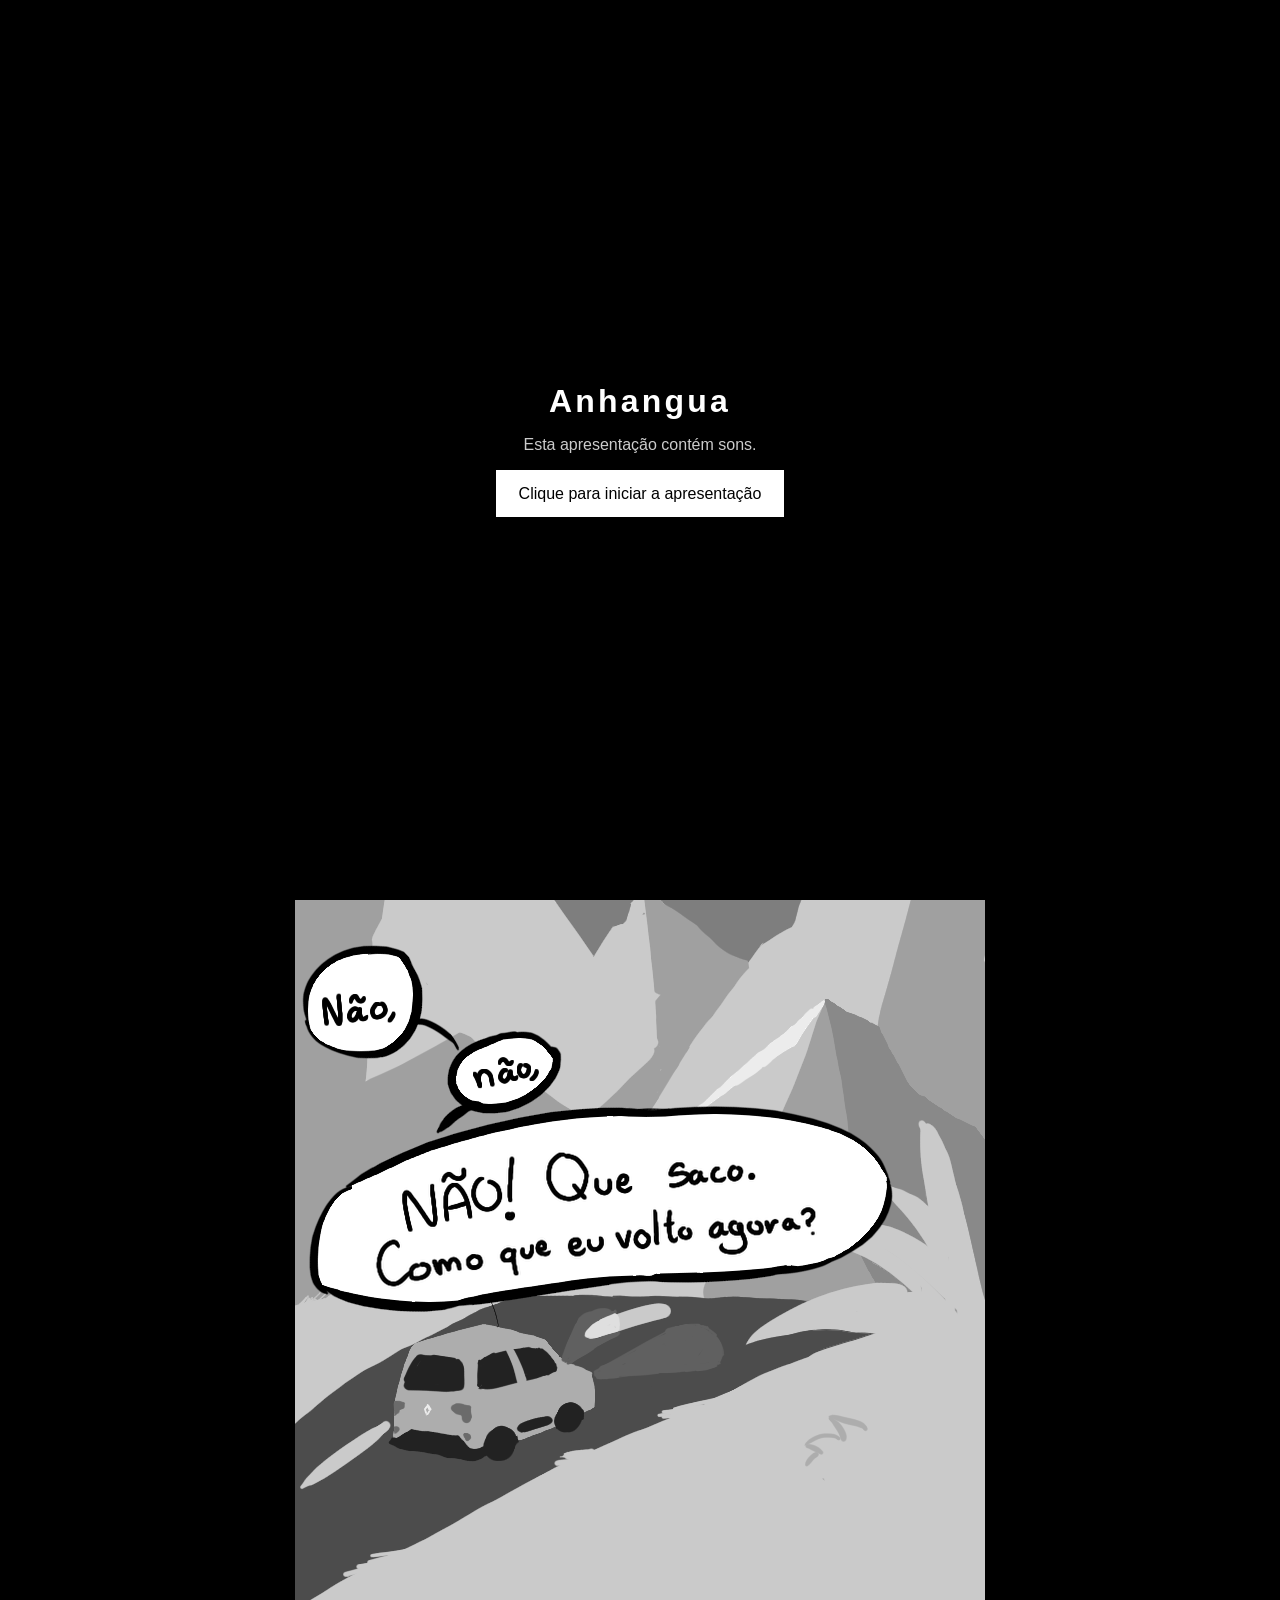
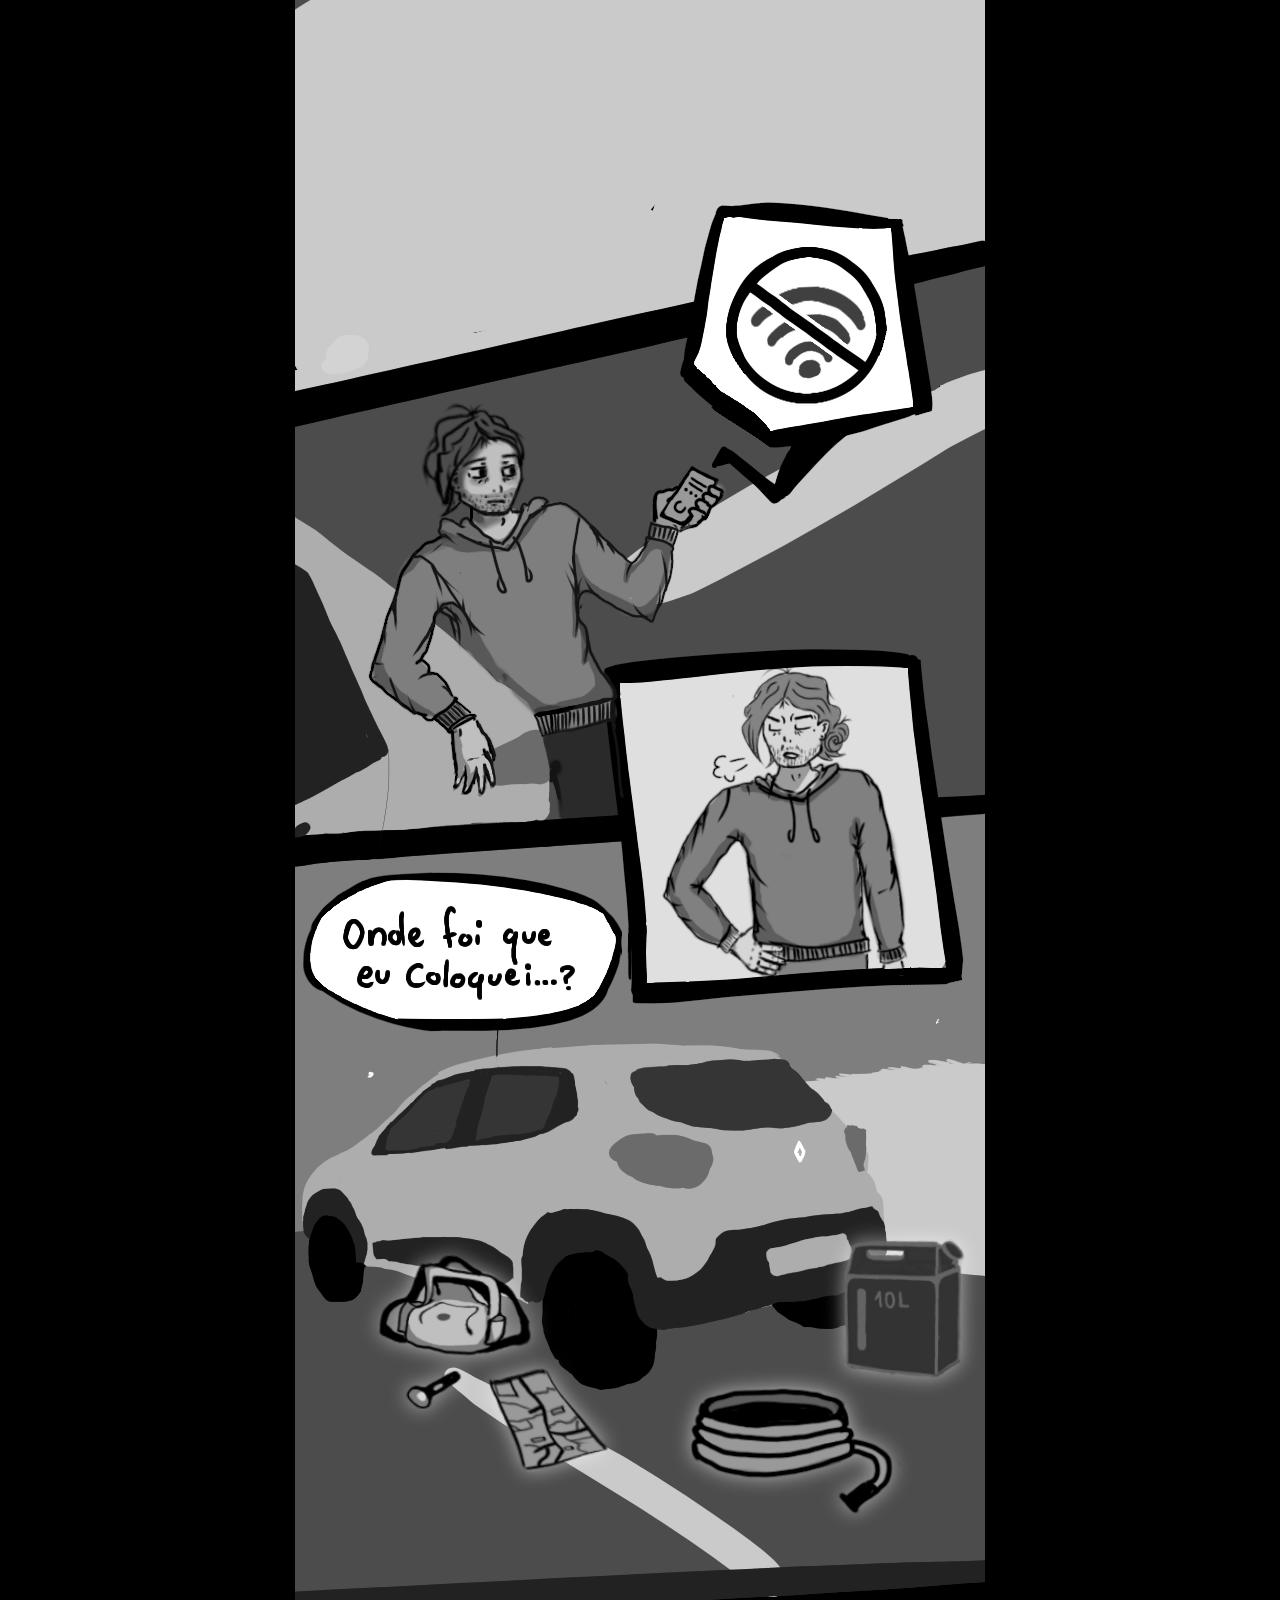
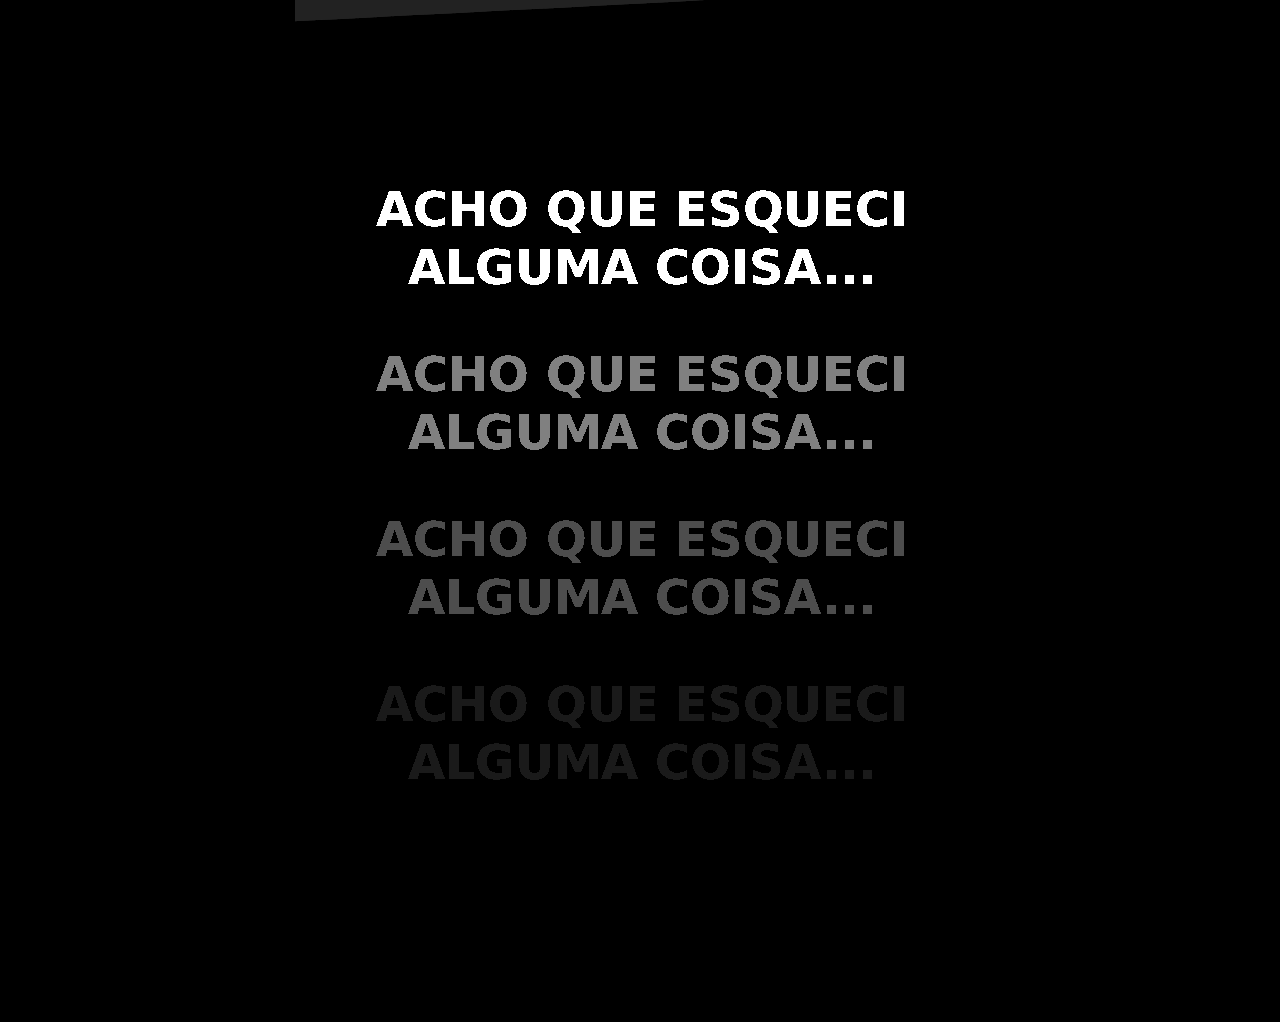
<file: index.html>
<!doctype html>
<html lang="pt-br">
    <head>
        <meta charset="UTF-8" />
        <meta name="viewport" content="width=device-width, initial-scale=1.0" />
        <title>Anhangua</title>
        <link rel="stylesheet" href="https://fonts.googleapis.com/css2?family=Material+Symbols+Outlined:opsz,wght,FILL,GRAD@24,400,0,0&icon_names=menu" />
        <link rel="stylesheet" href="Projeto/style.css" />
    </head>
    <body>
        <div id="overlay-inicio">
            <div class="overlay-conteudo">
                <h1>Anhangua</h1>
                <p>Esta apresentação contém sons.</p>
                <button id="btn-iniciar">Clique para iniciar a apresentação</button>
            </div>
        </div>

        <div class="cena" id="cena1">
            <img class="fundo bloqueado" src="Projeto/img/Cena1/cena1_incompleta.png" alt="">
            <!-- items -->
            <img class="elemento coletavel" src="Projeto/img/Cena1/bolsa.png" id="Lanterna"  alt="">
            <img class="elemento coletavel" src="Projeto/img/Cena1/gasolina.png" id="Gas" alt="">
            <img class="elemento coletavel" src="Projeto/img/Cena1/mapa.png" id="Mapa" alt="">
            <img class="fundo desbloqueado" src="Projeto/img/Cena1/cena1_completa.png" alt="">
        </div>

        <div class="cena" id="cena2">
            <img class="fundo padrao" src="Projeto/img/Cena2/cena2_sem_bixo.png" alt="">
            <img class="fundo terror" src="Projeto/img/Cena2/cena2_com_bixo.png" alt="">
            <img src="Projeto/img/Cena2/balao_supresa.png" id="balaoSurpresa" alt="">
        </div>

        <div class="cena" id="cena3">
            <img class="fundo padrao" src="Projeto/img/Cena3/temp_cena3_sem_sangue.png" alt="">
            <img class="padrao" src="Projeto/img/Cena3/tropeco.png" alt="" id="tropeco">
            <img class="padrao" src="Projeto/img/Cena3/chocalha.png" alt="" id="chocalha">
            <img class="padrao" src="Projeto/img/Cena3/batida.png" alt="" id="batida">
            <img class="fundo terror" src="Projeto/img/Cena3/temp_cena3_com_sangue.png" alt="">
            <img src="Projeto/img/Cena3/patas/01.png" alt="" class="patas" id="pata1">
            <img src="Projeto/img/Cena3/patas/02.png" alt="" class="patas" id="pata2">
            <img src="Projeto/img/Cena3/patas/03.png" alt="" class="patas" id="pata3">
            <img src="Projeto/img/Cena3/patas/04.png" alt="" class="patas" id="pata4">
            <img src="Projeto/img/Cena3/patas/05.png" alt="" class="patas" id="pata5">
        </div>

        <img class="imagensJumpscare" src="Projeto/img//Cena2/bixao1.png" id="bixao1" alt="">
        <img class="imagensJumpscare" src="Projeto/img//Cena2/bixao2.png" id="bixao2" alt="">
        <img class="imagensJumpscare" src="Projeto/img//Cena2/bixao3.png" id="bixao3" alt="">
        <img class="imagensJumpscare" src="Projeto/img//Cena2/bixao4.png" id="bixao4" alt="">
        <div class="imagensJumpscare creditos">
            <p>e o caba morreu pq foi paia</p>
            <br><br>
            <p>creditos:</p>
            <br>
            <p>todo mundo fez tudo e o kayque nada</p>
        </div>

        <button id="botao-menu">
            <span class="material-symbols-outlined">
                    menu
            </span>
        </button>
        <button id="botao-prototipos" class="buttonLocked">ver protótipos</button>

        <script type="module" src="Projeto/script.js"></script>
    </body>
</html>
</file>
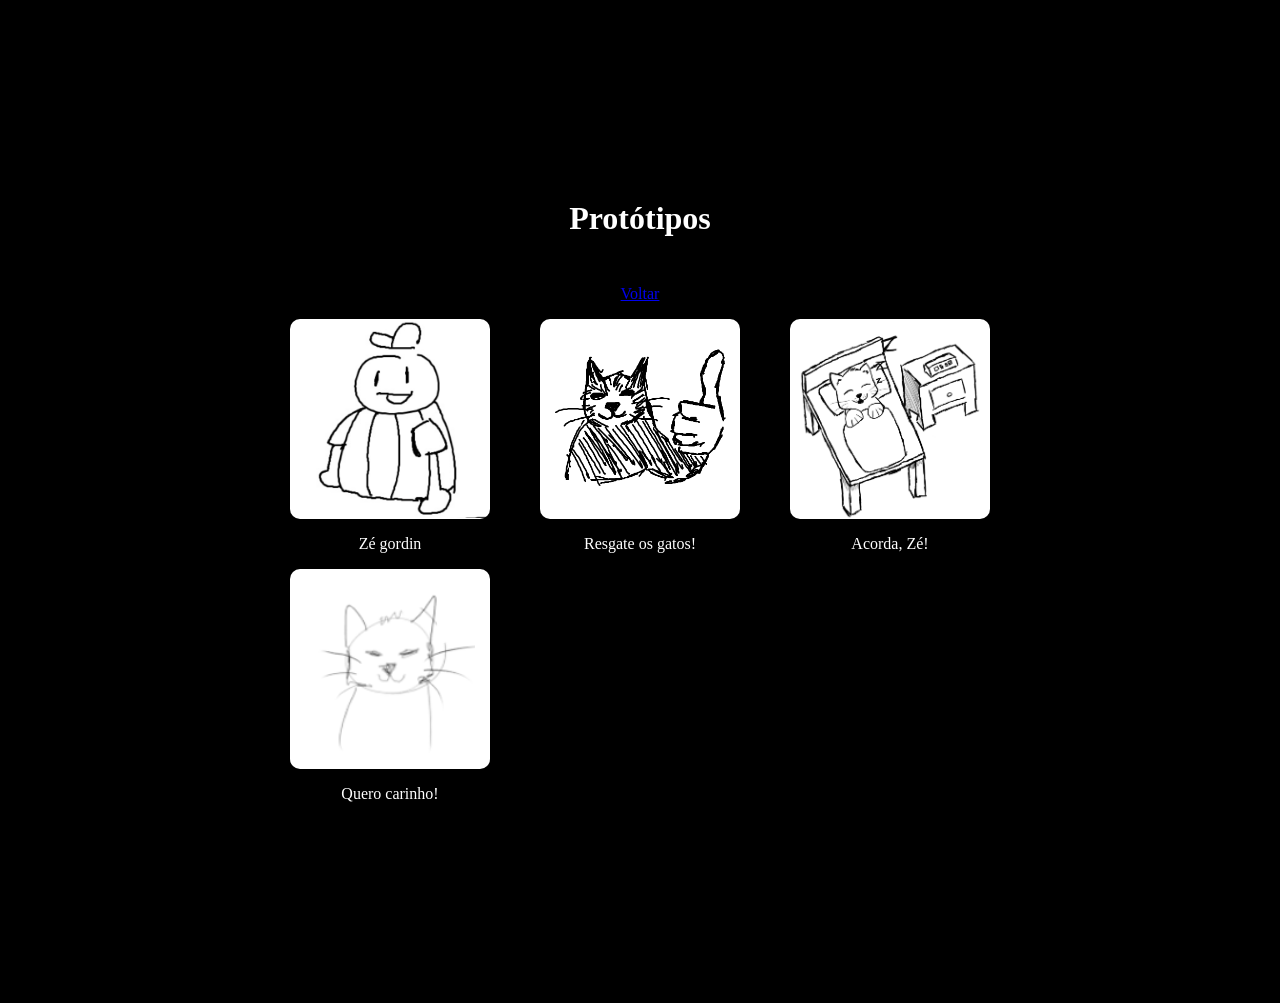
<file: Prototipos/index.html>
<!DOCTYPE html>
<html lang="pt-br">
<head>
    <meta charset="UTF-8">
    <meta name="viewport" content="width=device-width, initial-scale=1.0">
    <link rel="stylesheet" href="style.css">
    <title>Prototipos</title>
    <style>
        h1 {
            margin-bottom: 3rem;
        }
        
        #prototipos {
            grid-template-columns: repeat(auto-fit, minmax(200px, 1fr));
            display: grid;
        }

        .imagem {
            height: 200px;
            width: 200px;
            border-radius: 10px;
            background-size: contain;
            background-position: center;
            background-repeat: no-repeat;
            background-color: #fff;
            margin: 1rem auto;
        }

        span {
            color: #fff;
        }
    </style>
</head>
<body>
    <main>
        <h1>Protótipos</h1>
        <a href="../index.html">Voltar</a>
        <div id="prototipos">
        </div>
    </main>
    <script>
        const lista = [
            {
                titulo: "Zé gordin",
                imagem: "quadrinhos/01/imgs/banner.png",
                url: "quadrinhos/01/"
            },
            {
                titulo: "Resgate os gatos!",
                imagem: "quadrinhos/02/imgs/gato2.png",
                url: "quadrinhos/02/"
            },
            {
                titulo: "Acorda, Zé!",
                imagem: "quadrinhos/03/imgs/banner.png",
                url: "quadrinhos/03/"
            },
            {
                titulo: "Quero carinho!",
                imagem: "quadrinhos/04/imgs/gato.png",
                url: "quadrinhos/04/"
            }
        ]

        const prototipos = document.querySelector("#prototipos");

        lista.forEach((item) => {
            const div = document.createElement("div");
            div.style.cursor = "pointer";
            div.classList.add("prototipo");
            
            const img = document.createElement("div");
            img.classList.add("imagem");
            img.style.backgroundImage = `url(${item.imagem})`;
            
            const span = document.createElement("span");
            span.textContent = item.titulo;
            
            
            div.appendChild(img);
            div.appendChild(span);
            prototipos.appendChild(div);
            
            div.addEventListener("click", () => {
                window.location.href = item.url;
            });
        });
    </script>
</body>
</html>
</file>
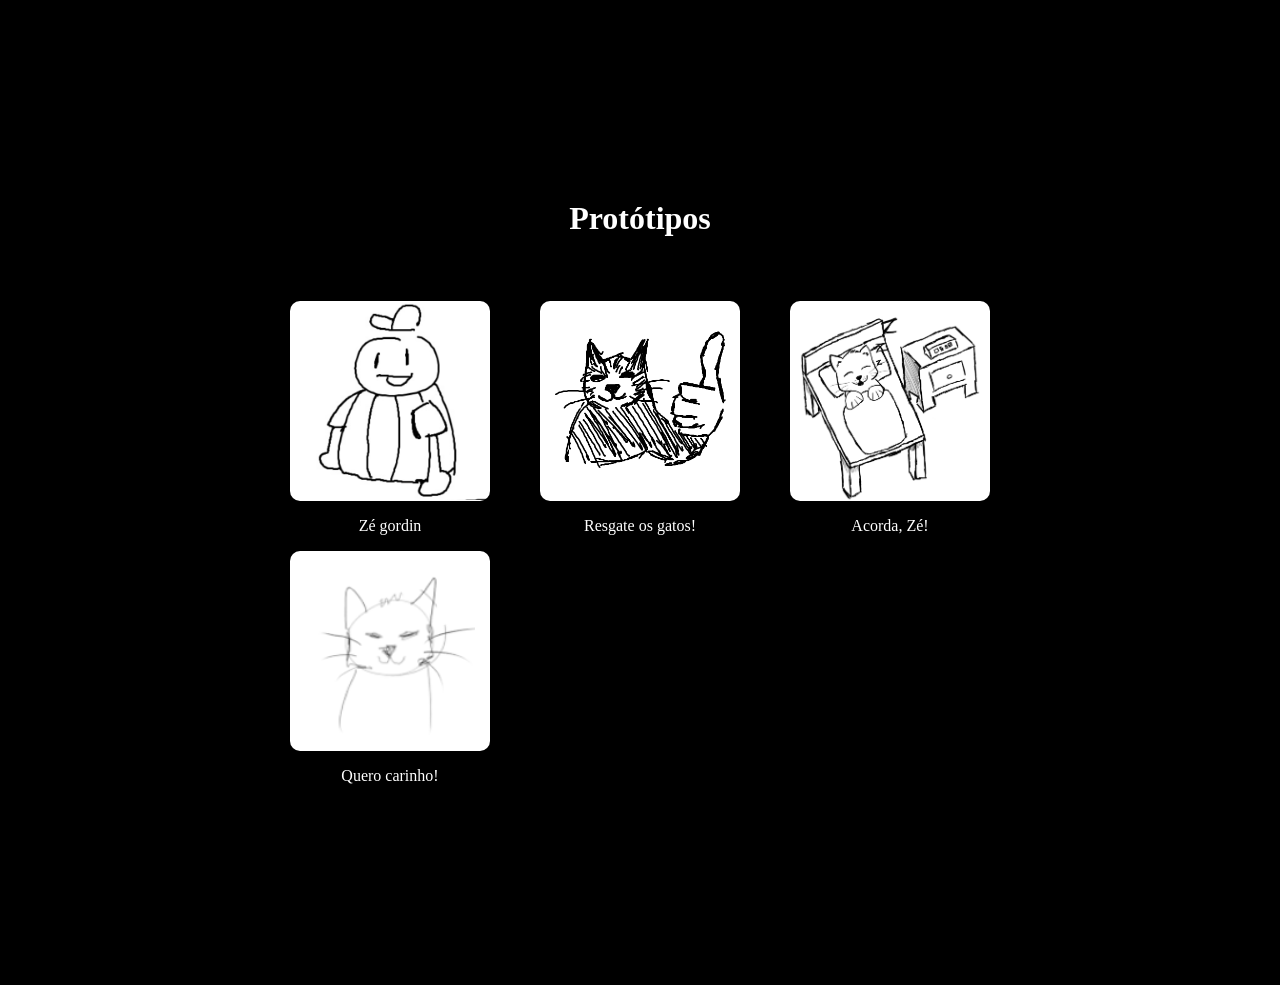
<file: Protótipos/index.html>
<!DOCTYPE html>
<html lang="pt-br">
<head>
    <meta charset="UTF-8">
    <meta name="viewport" content="width=device-width, initial-scale=1.0">
    <link rel="stylesheet" href="style.css">
    <title>Prototipos</title>
    <style>
        h1 {
            margin-bottom: 3rem;
        }
        
        #prototipos {
            grid-template-columns: repeat(auto-fit, minmax(200px, 1fr));
            display: grid;
        }

        .imagem {
            height: 200px;
            width: 200px;
            border-radius: 10px;
            background-size: contain;
            background-position: center;
            background-repeat: no-repeat;
            background-color: #fff;
            margin: 1rem auto;
        }

        span {
            color: #fff;
        }
    </style>
</head>
<body>
    <main>
        <h1>Protótipos</h1>
        <div id="prototipos">
        </div>
    </main>
    <script>
        const lista = [
            {
                titulo: "Zé gordin",
                imagem: "quadrinhos/01/imgs/banner.png",
                url: "quadrinhos/01/"
            },
            {
                titulo: "Resgate os gatos!",
                imagem: "quadrinhos/02/imgs/gato2.png",
                url: "quadrinhos/02/"
            },
            {
                titulo: "Acorda, Zé!",
                imagem: "quadrinhos/03/imgs/banner.png",
                url: "quadrinhos/03/"
            },
            {
                titulo: "Quero carinho!",
                imagem: "quadrinhos/04/imgs/gato.png",
                url: "quadrinhos/04/"
            }
        ]

        const prototipos = document.querySelector("#prototipos");

        lista.forEach((item) => {
            const div = document.createElement("div");
            div.style.cursor = "pointer";
            div.classList.add("prototipo");
            
            const img = document.createElement("div");
            img.classList.add("imagem");
            img.style.backgroundImage = `url(${item.imagem})`;
            
            const span = document.createElement("span");
            span.textContent = item.titulo;
            
            
            div.appendChild(img);
            div.appendChild(span);
            prototipos.appendChild(div);
            
            div.addEventListener("click", () => {
                window.location.href = item.url;
            });
        });
    </script>
</body>
</html>
</file>
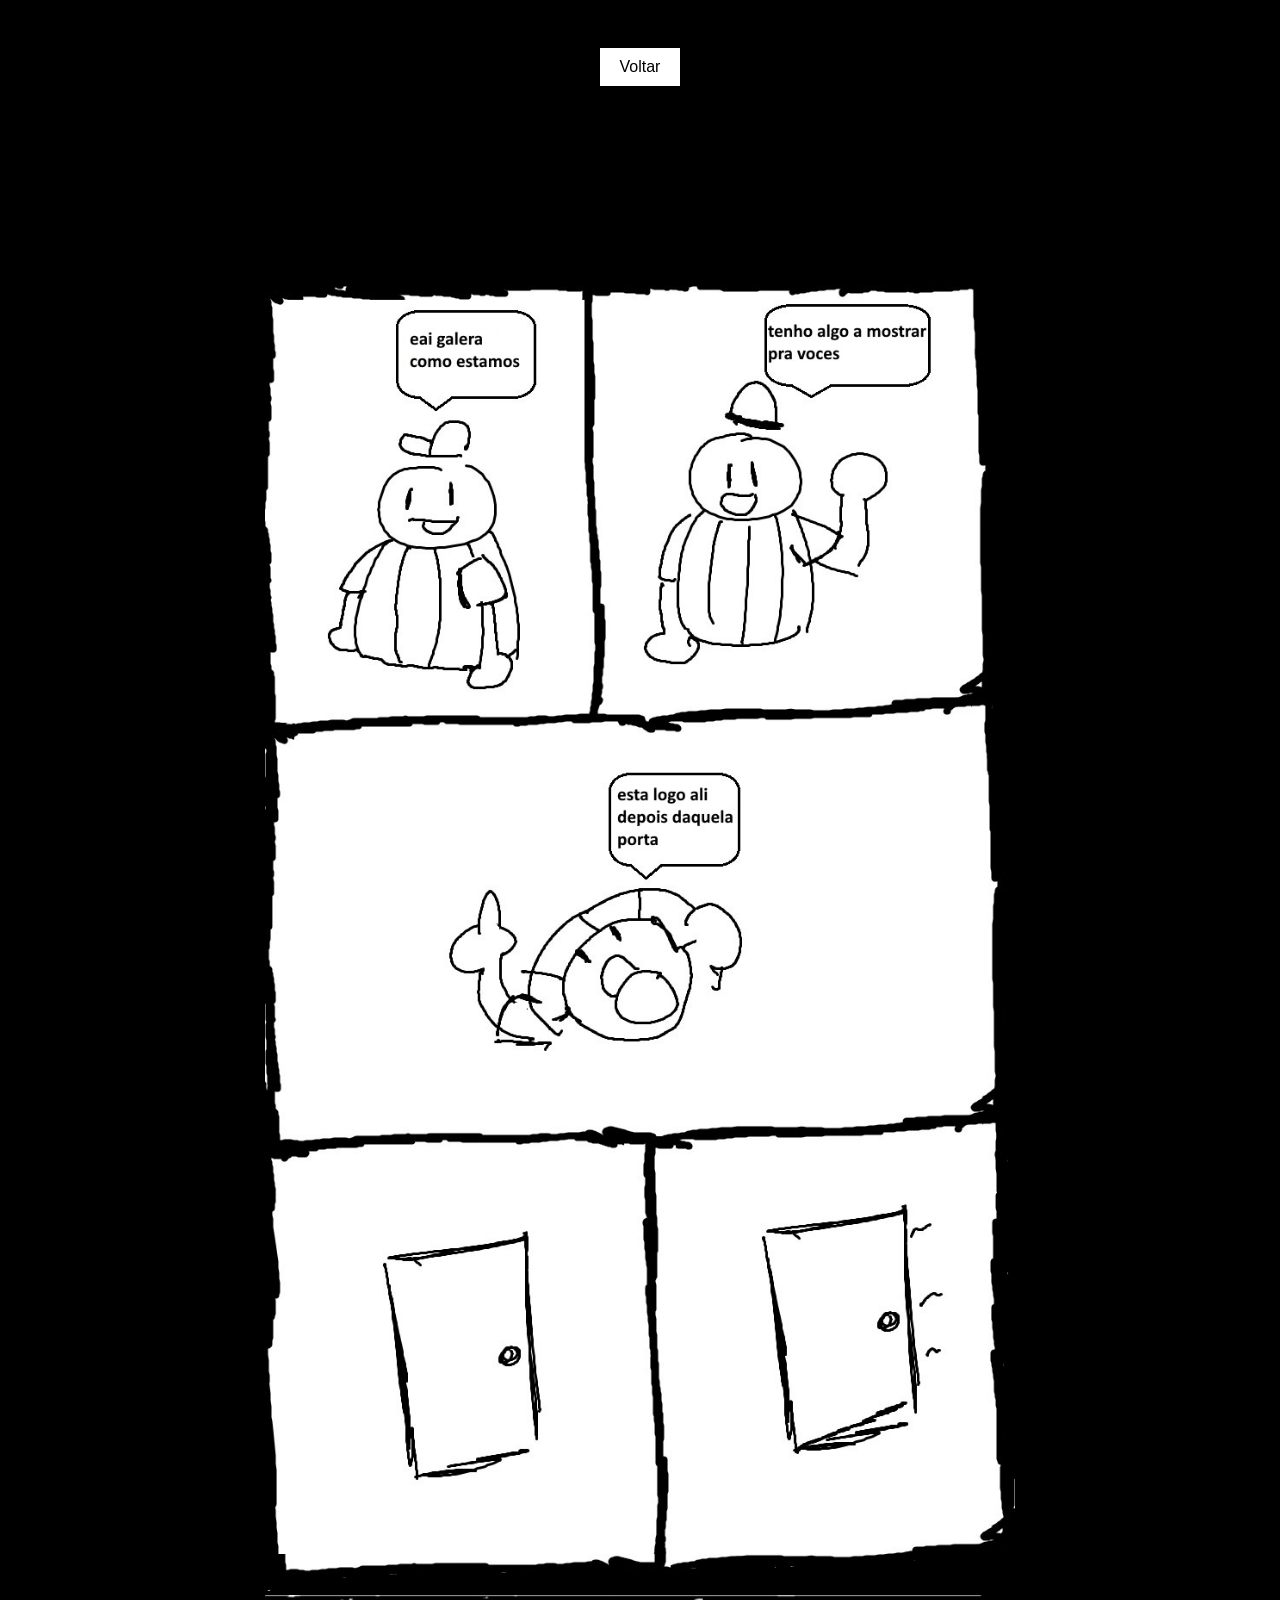
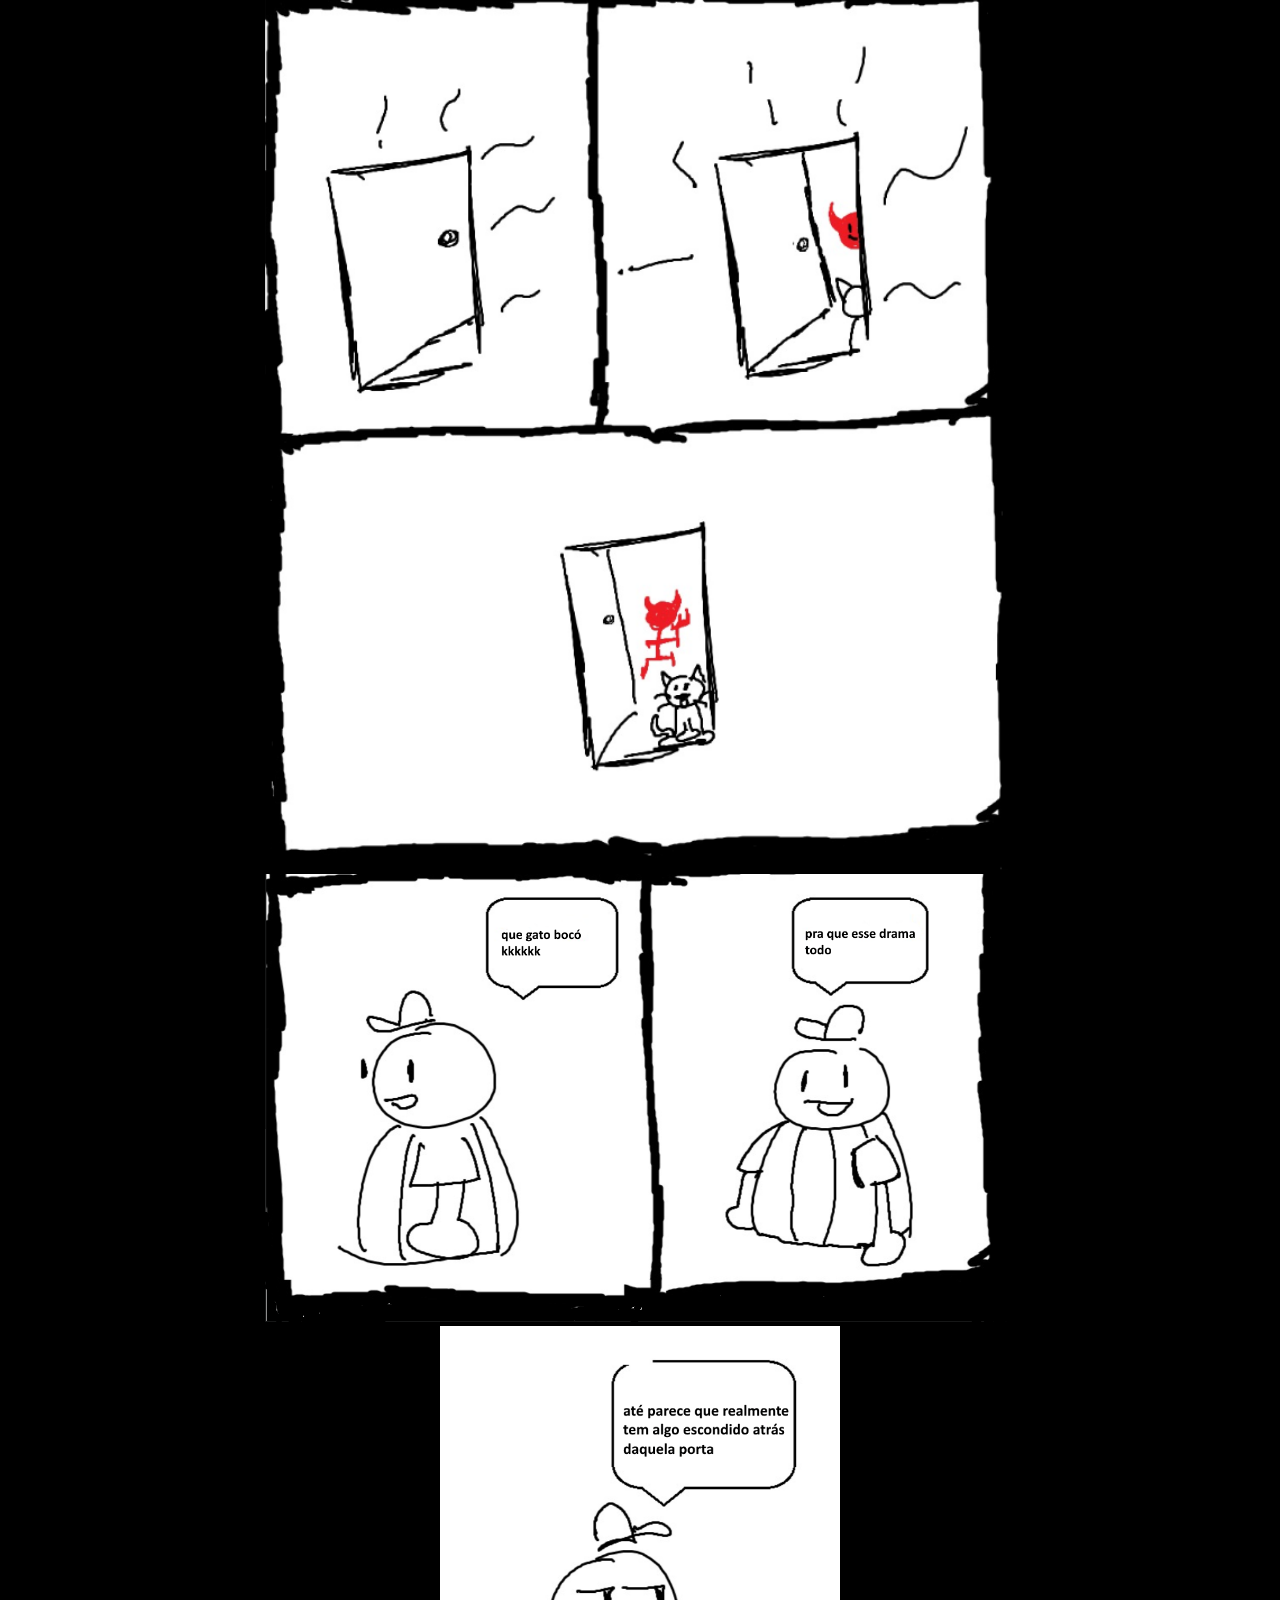
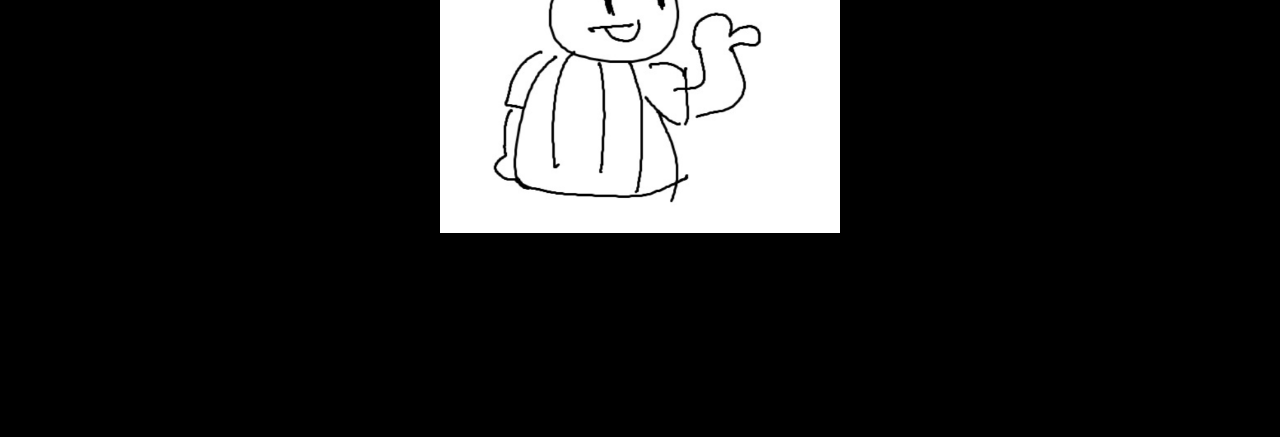
<file: quadrinhos/01/index.html>
<!DOCTYPE html>
<html lang="pt-br">

<head>
    <meta charset="UTF-8">
    <meta name="viewport" content="width=device-width, initial-scale=1.0">
    <link rel="stylesheet" href="../../style.css">
    <title>Prototipos</title>
    <style>
        .a2doMal {
            display: none;
        }

        div:last-child {
            max-width: 400px;
        }

        #aviso {
            position: fixed;
            left: 50%;
            width: 300px;
            margin-left: -150px;
            bottom: 0;
            z-index: 9999;
            animation: shake 2s ease infinite, fadeAviso 1s ease forwards;
        }

        @keyframes fadeAviso {
            0% {
                opacity: 0;
            }

            20%,
            80% {
                opacity: 1;
            }

            100% {
                opacity: 0;
            }
        }

        @keyframes shake {

            0%,
            100% {
                transform: translateX(0);
            }

            10%,
            30%,
            50%,
            70%,
            90% {
                transform: translateX(-10px);
            }

            20%,
            40%,
            60%,
            80% {
                transform: translateX(10px);
            }
        }
    </style>
</head>

<body>
    <button class="voltar" onclick="window.location.href='../../index.html'">Voltar</button>
    <main>
        <div class="a1">
            <img src="imgs/1.jpeg" alt="">
        </div>
        <div class="a2">
            <img src="imgs/2.png" alt="">
        </div>
        <div class="a2doMal">
            <img src="imgs/2 do mal.png" alt="">
        </div>
        <div class="3">
            <img src="imgs/3.png" alt="">
        </div>
        <div class="4">
            <img src="imgs/4.png" alt="">
        </div>
    </main>
    <script>
        const musicaFinal = new Audio('../../musga/minecraft-train-whistle-cave-sound.mp3');
        musicaFinal.preload = 'auto';
        musicaFinal.volume = 0.7;
        musicaFinal.loop = false;
        let executado = false;

        window.addEventListener("scroll", () => {
            let chegouAoFinal = 0;
            if (window.innerWidth > 768) {
                chegouAoFinal = window.innerHeight + window.scrollY >= document.documentElement.scrollHeight - 200;
            } else {
                chegouAoFinal = window.innerHeight + window.scrollY >= document.documentElement.scrollHeight - 300;
            }

            if (chegouAoFinal && !executado) {
                executado = true;

                document.querySelector(".a2").style.display = "none";
                document.querySelector(".a2doMal").style.display = "block";

                musicaFinal.currentTime = 0;
                musicaFinal.play().catch()

                const aviso = document.createElement("img");
                aviso.src = "imgs/aviso.png";
                aviso.id = "aviso";
                document.body.appendChild(aviso);

                setTimeout(() => {
                    aviso.style.display = "none";
                }, 1000);
            }
        });
    </script>
</body>

</html>
</file>
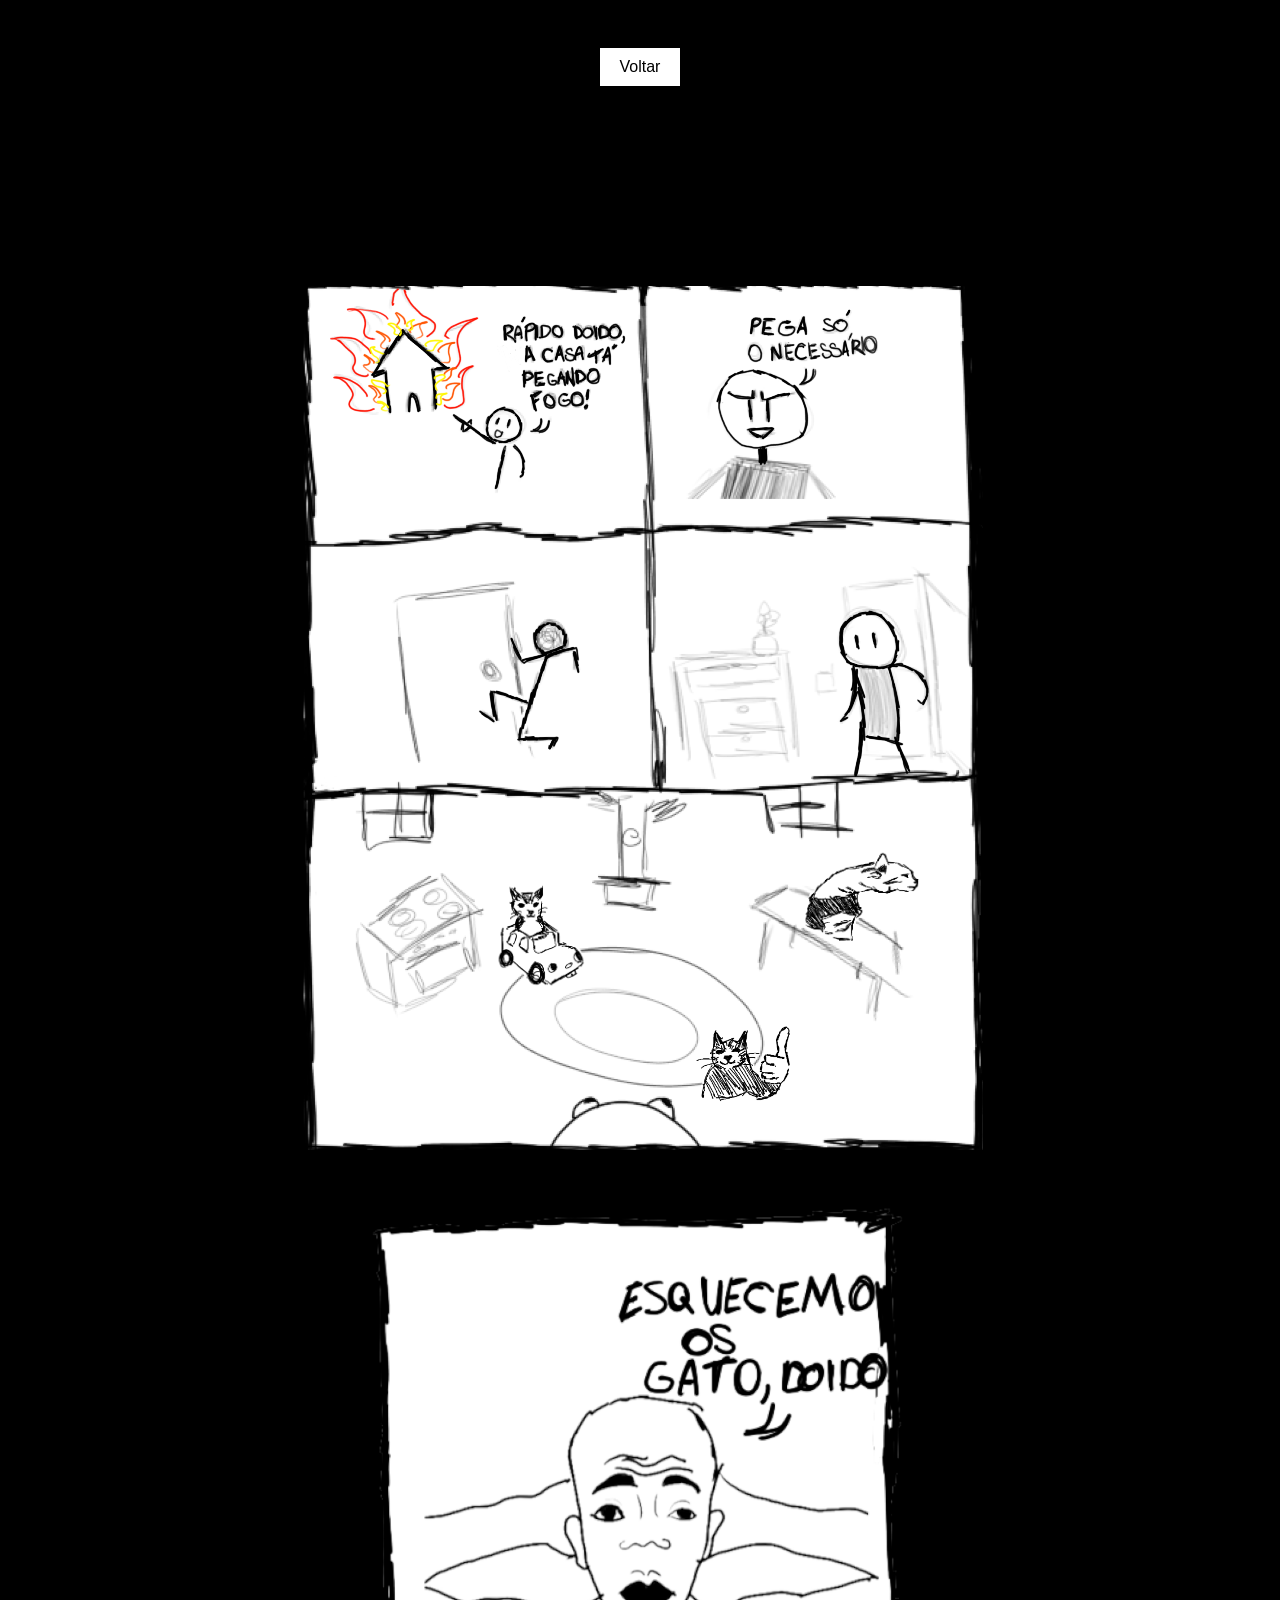
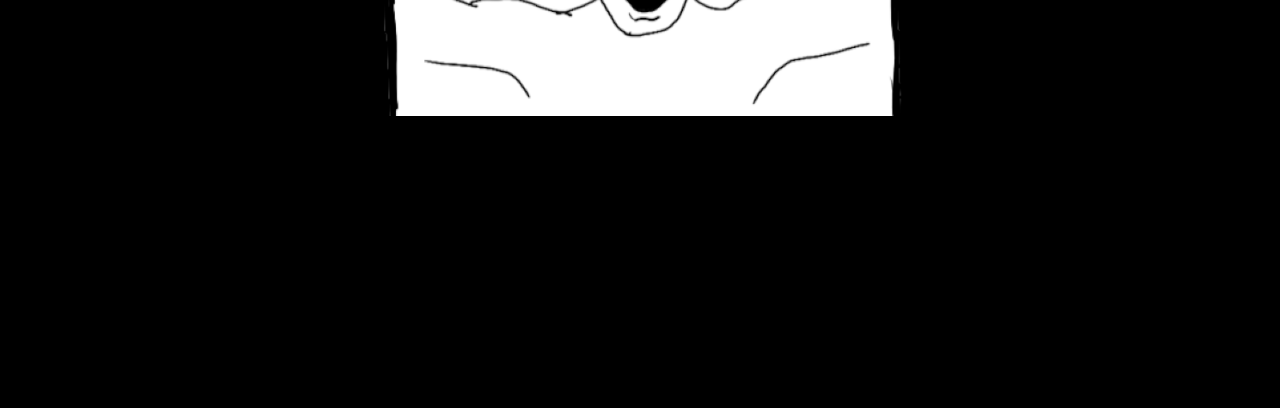
<file: quadrinhos/02/index.html>
<!DOCTYPE html>
<html lang="pt-br">
<head>
    <meta charset="UTF-8">
    <meta name="viewport" content="width=device-width, initial-scale=1.0">
    <link rel="stylesheet" href="../../style.css">
    <title>Prototipos</title>
    <style>
        * {
            margin: 0;
            padding: 0;
            box-sizing: border-box;
        }

        body {
            background: #000;
        }

        main {
            padding: 200px 0;
            display: flex;
            flex-direction: column;
            align-items: center;
            text-align: center;
        }

        h1 {
            color: #fff;
            font-size: 2rem;
        }

        main button {
            background: #fff;
            border: none;
            padding: 10px 20px;
            font-size: 1rem;
            cursor: pointer;
            margin: 1rem;
            margin-bottom: 5rem;
        }

        .cena {
            position: relative;
            width: min(100%, 685px);
            aspect-ratio: 685 / 1522;
            padding-bottom: 1rem;
        }

        .cena > img:first-child {
            display: block;
            width: 100%;
            object-fit: cover;
        }

        .cena .gato {
            position: absolute;
            height: auto;
        }

        #gato1 {
            left: 28%;
            top: 39%;
            width: 15%;
        }

        #gato2 {
            left: 57%;
            top: 48%;
            width: 16%;
        }

        #gato3 {
            left: 73%;
            top: 37%;
            width: 18%;
        }

        main > div:not(.cena) {
            max-width: 750px;
            width: 100%;
        }

        #final1, #final2 {
            display: none;
            max-width: 600px;
            width: 100%;
            margin: 0 auto;
        }

        .coletado {
            position: absolute;
            display: none;
            width: 150px;
            animation: gelatine 0.5s infinite, fadeColetado 1s ease forwards;
        }

        @keyframes fadeColetado {
            0% { opacity: 0; }
            20%, 80% { opacity: 1; }
            100% { opacity: 0; }
        }

        @keyframes gelatine {
            from, to { transform: scale(1, 1); }
            25% { transform: scale(0.9, 1.1); }
            50% { transform: scale(1.1, 0.9); }
            75% { transform: scale(0.95, 1.05); }
        }
    </style>
</head>
<body>
    <button class="voltar" onclick="window.location.href='../../index.html'">Voltar</button>
    <main>
        <div class="cena">
            <img src="imgs/1.png" alt="">
            <img src="imgs/2.1.png" id="final1" alt="">
            <img src="imgs/2.2.png" id="final2" alt="">
            <img src="imgs/gato1.png" class="gato" id="gato1" alt="">
            <img src="imgs/gato2.png" class="gato" id="gato2" alt="">
            <img src="imgs/gato3.png" class="gato" id="gato3" alt="">
        </div>
    </main>
    <img src="imgs/coletado.png" class="coletado" alt="">
    <script>
    const gatos = document.querySelectorAll(".gato");
    const inventario = [];
    
    const miau = new Audio("miado.mp3");
    miau.preload = 'auto';
    miau.volume = 0.7;
    miau.loop = false;

    const eba = new Audio("eba.mp3");
    eba.preload = 'auto';
    eba.volume = 0.7;
    eba.loop = false;
    
    const medo = new Audio("medo.mp3");
    medo.preload = 'auto';
    medo.volume = 0.7;
    medo.loop = false;

    document.addEventListener("pointerdown", () => {
        [eba, medo].forEach((audio) => {
            audio.muted = true;
            const reproducao = audio.play();

            if (reproducao) {
                reproducao.then(() => {
                    audio.pause();
                    audio.currentTime = 0;
                    audio.muted = false;
                }).catch(() => {
                    audio.muted = false;
                });
            }
        });
    }, { once: true });

    let executado = false;

    gatos.forEach((gato) => {
        gato.addEventListener("click", () => {
            if (!executado) {
                const posicao = gato.getBoundingClientRect();
                gato.style.display = "none";
                miau.play();
                miau.currentTime = 0;
                inventario.push(gato);

                const coletado = document.createElement("img");
                coletado.classList.add("coletado");
                coletado.src = "imgs/coletado.png";
                document.body.appendChild(coletado);

                coletado.style.display = "block";
                coletado.style.left = `${(posicao.left + window.scrollX)-30}px`;
                coletado.style.top = `${posicao.top + window.scrollY}px`;
                
                setTimeout(() => {
                    coletado.style.display = "none";
                }, 1000);
            }
        });
    });


    window.addEventListener("scroll", () => {
        let chegouAoFinal = null

        if (window.innerWidth > 768) {
            chegouAoFinal = window.innerHeight + window.scrollY >= document.documentElement.scrollHeight-400;
        } else {
            chegouAoFinal = window.innerHeight + window.scrollY >= document.documentElement.scrollHeight-100;
        }

        if (chegouAoFinal && !executado) {
            executado = true;
            
            if (inventario.length === 3) {
                final2.style.display = "block";
                eba.currentTime = 0;
                eba.play().catch(() => {});
            } else {
                final1.style.display = "block";
                medo.currentTime = 0;
                medo.play().catch(() => {});
            }
        }
    });
</script>
</body>
</html>
</file>
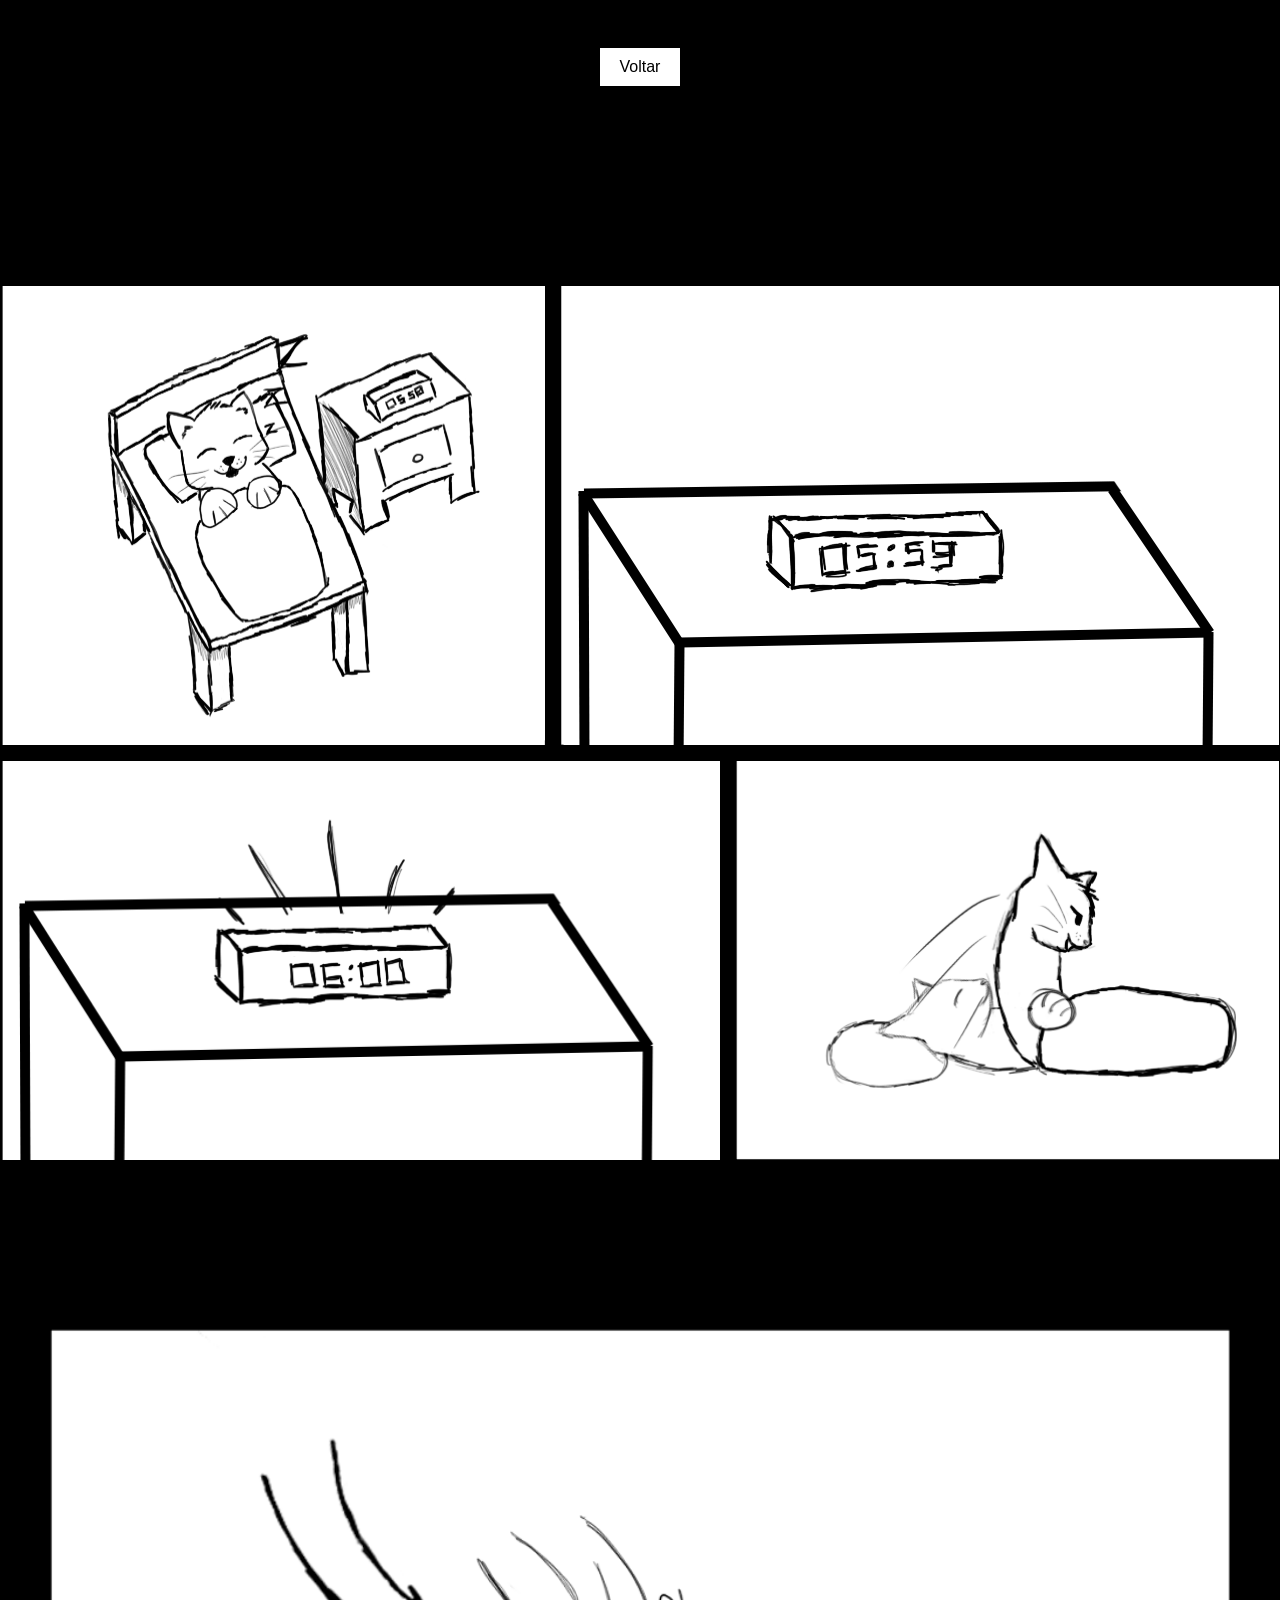
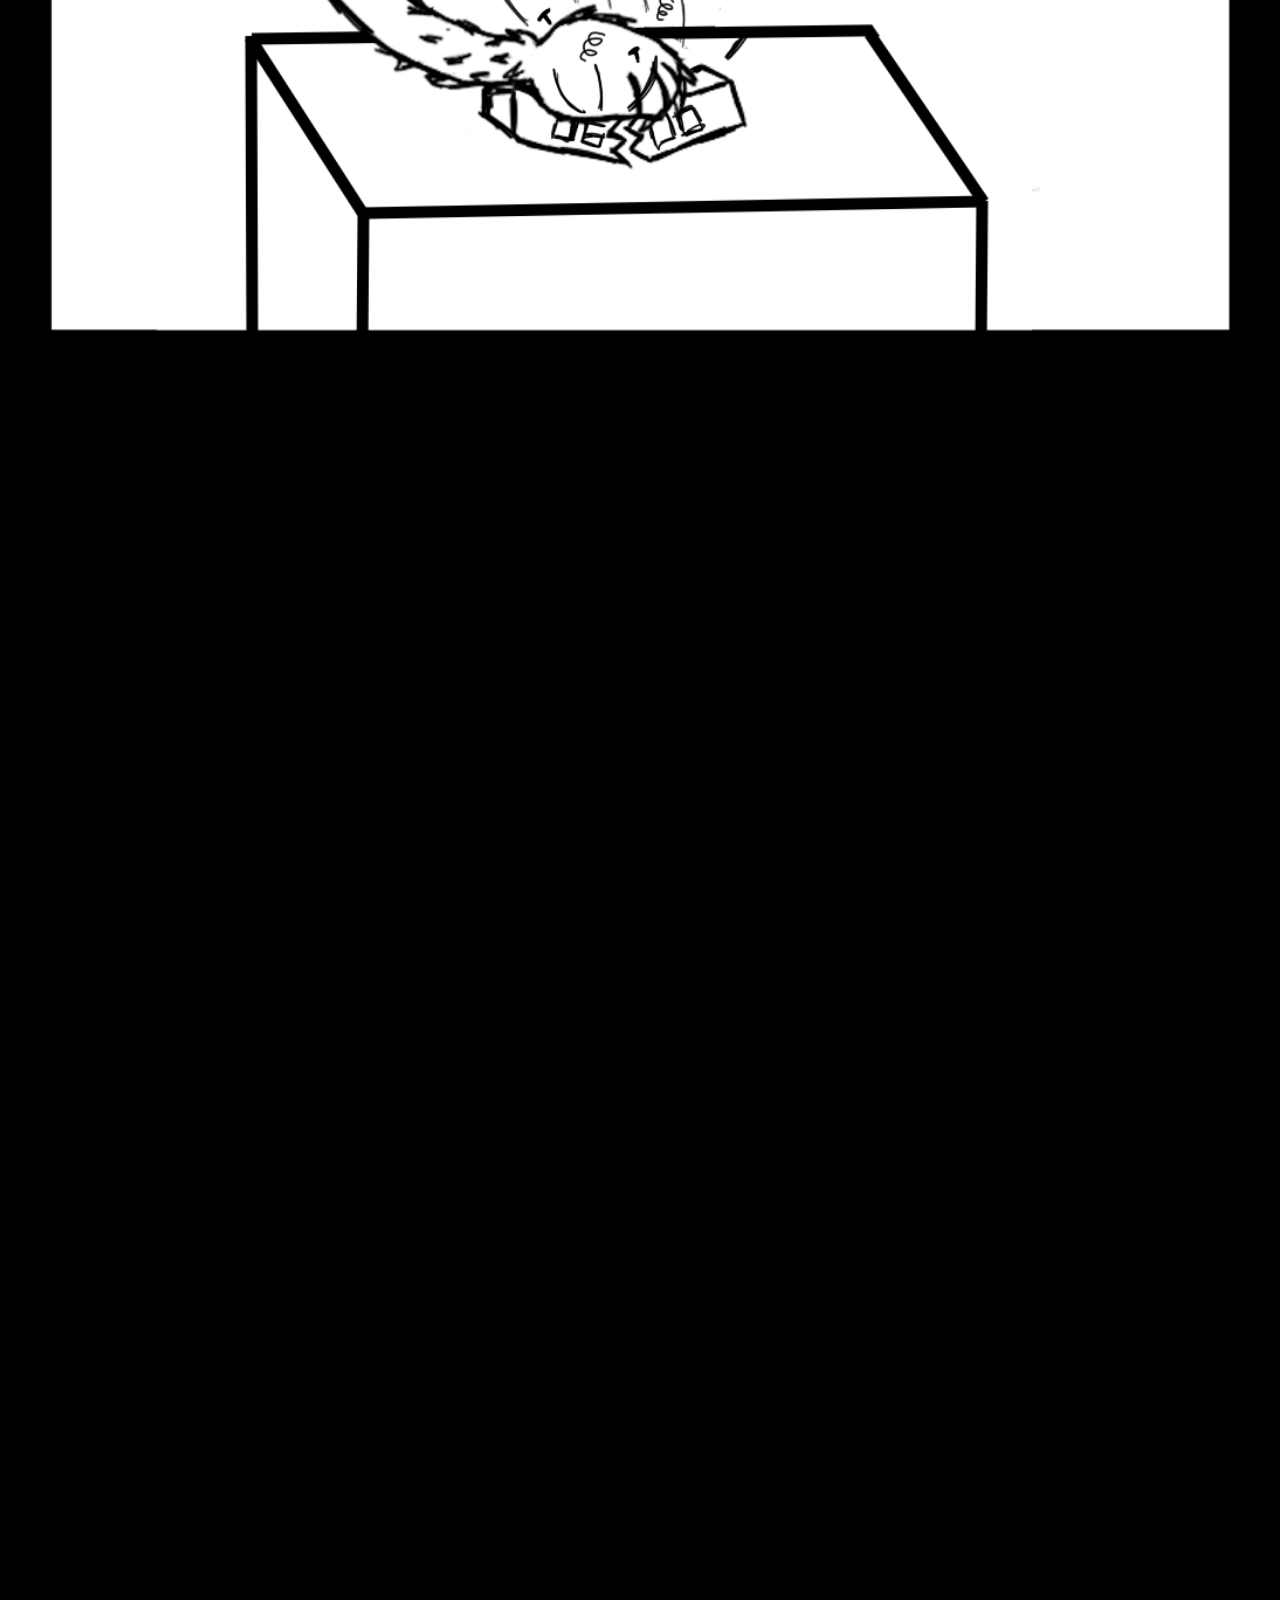
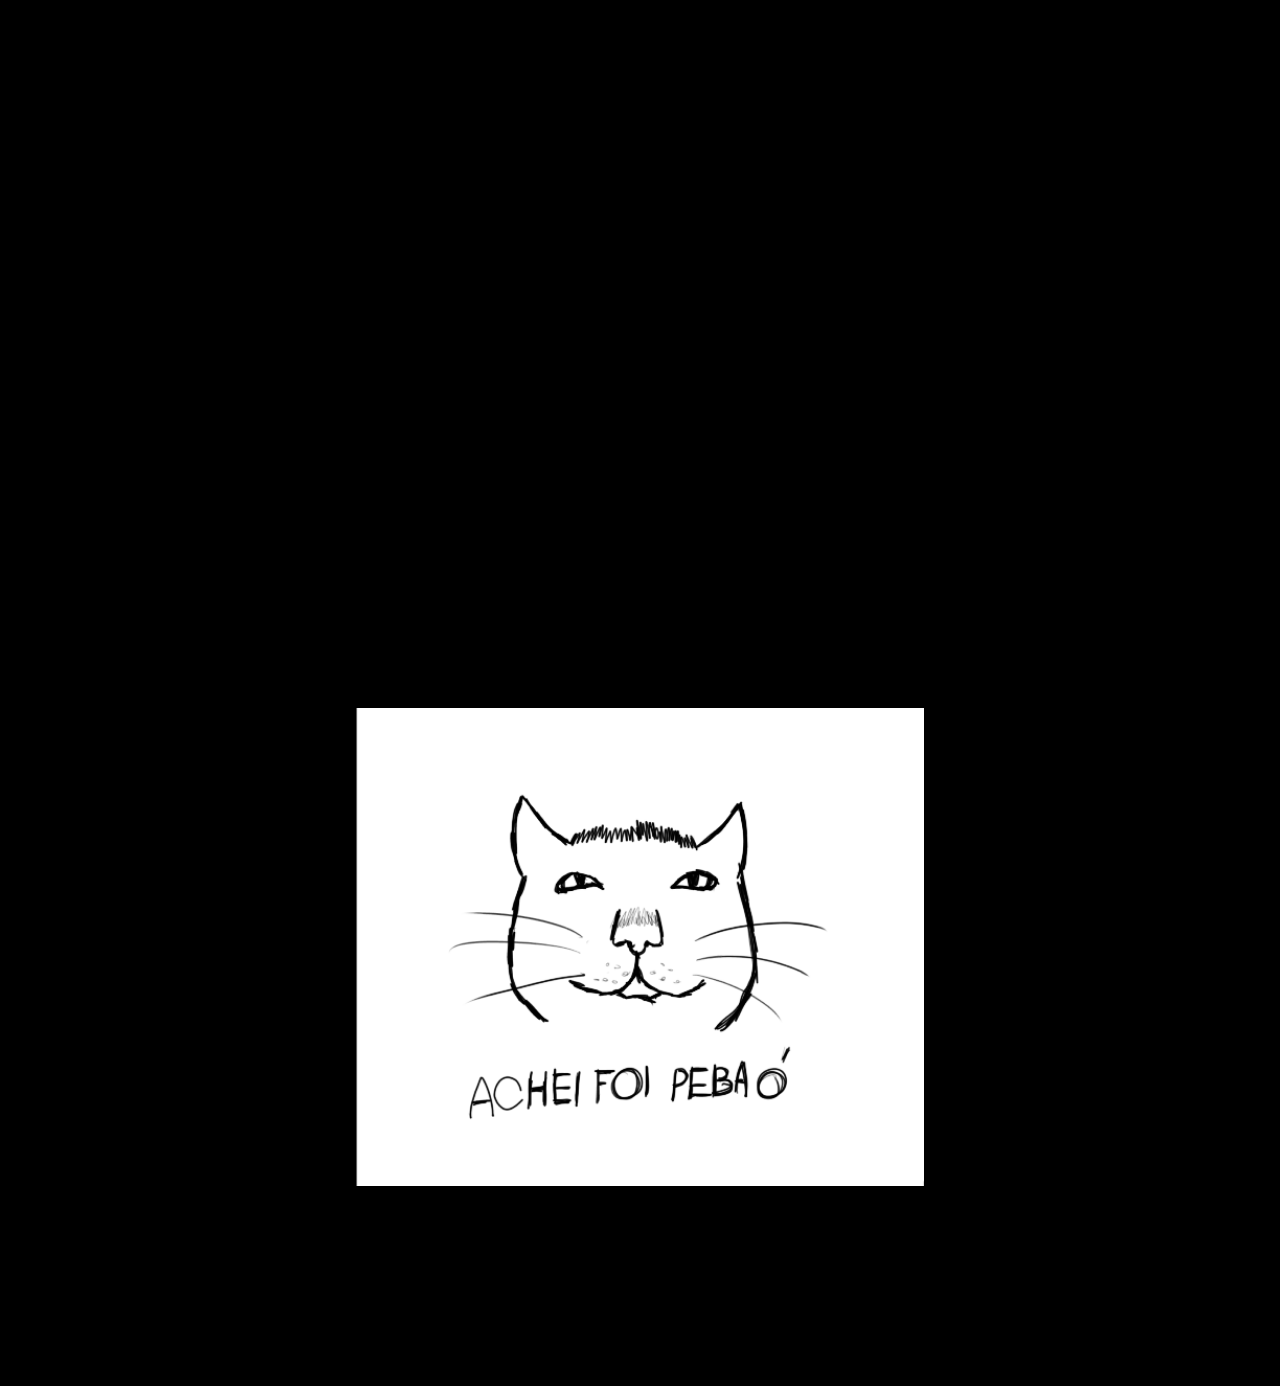
<file: quadrinhos/03/index.html>
<!DOCTYPE html>
<html lang="pt-br">
<head>
    <meta charset="UTF-8">
    <meta name="viewport" content="width=device-width, initial-scale=1.0">
    <link rel="stylesheet" href="../../style.css">
    <link rel="stylesheet" href="style.css">
    <title>Prototipos</title>
</head>
<body>
    <button class="voltar" onclick="window.location.href='../../index.html'">Voltar</button>
    <main>
        <div id="flex">
            <img src="imgs/01.1.png" class="tipo-pequeno" alt="">
            <img src="imgs/01.2.png" class="tipo-largo" alt="">
            <img src="imgs/01.3.png" class="tipo-largo" alt="">
            <img src="imgs/01.4.png" class="tipo-pequeno" alt="">
        </div>
        <section id="cena-sticky">
            <img src="imgs/02.png" id="img02" alt="">
            <img src="imgs/baam.png" id="baam" alt="">
            <img src="imgs/03.png" id="img03" alt="">
        </section>
        <img src="imgs/04.png" id="img04" alt="">
        <img src="imgs/braco.png" id="braco" alt="">
    </main>
    <script src="script.js"></script>
</body>
</html>
</file>
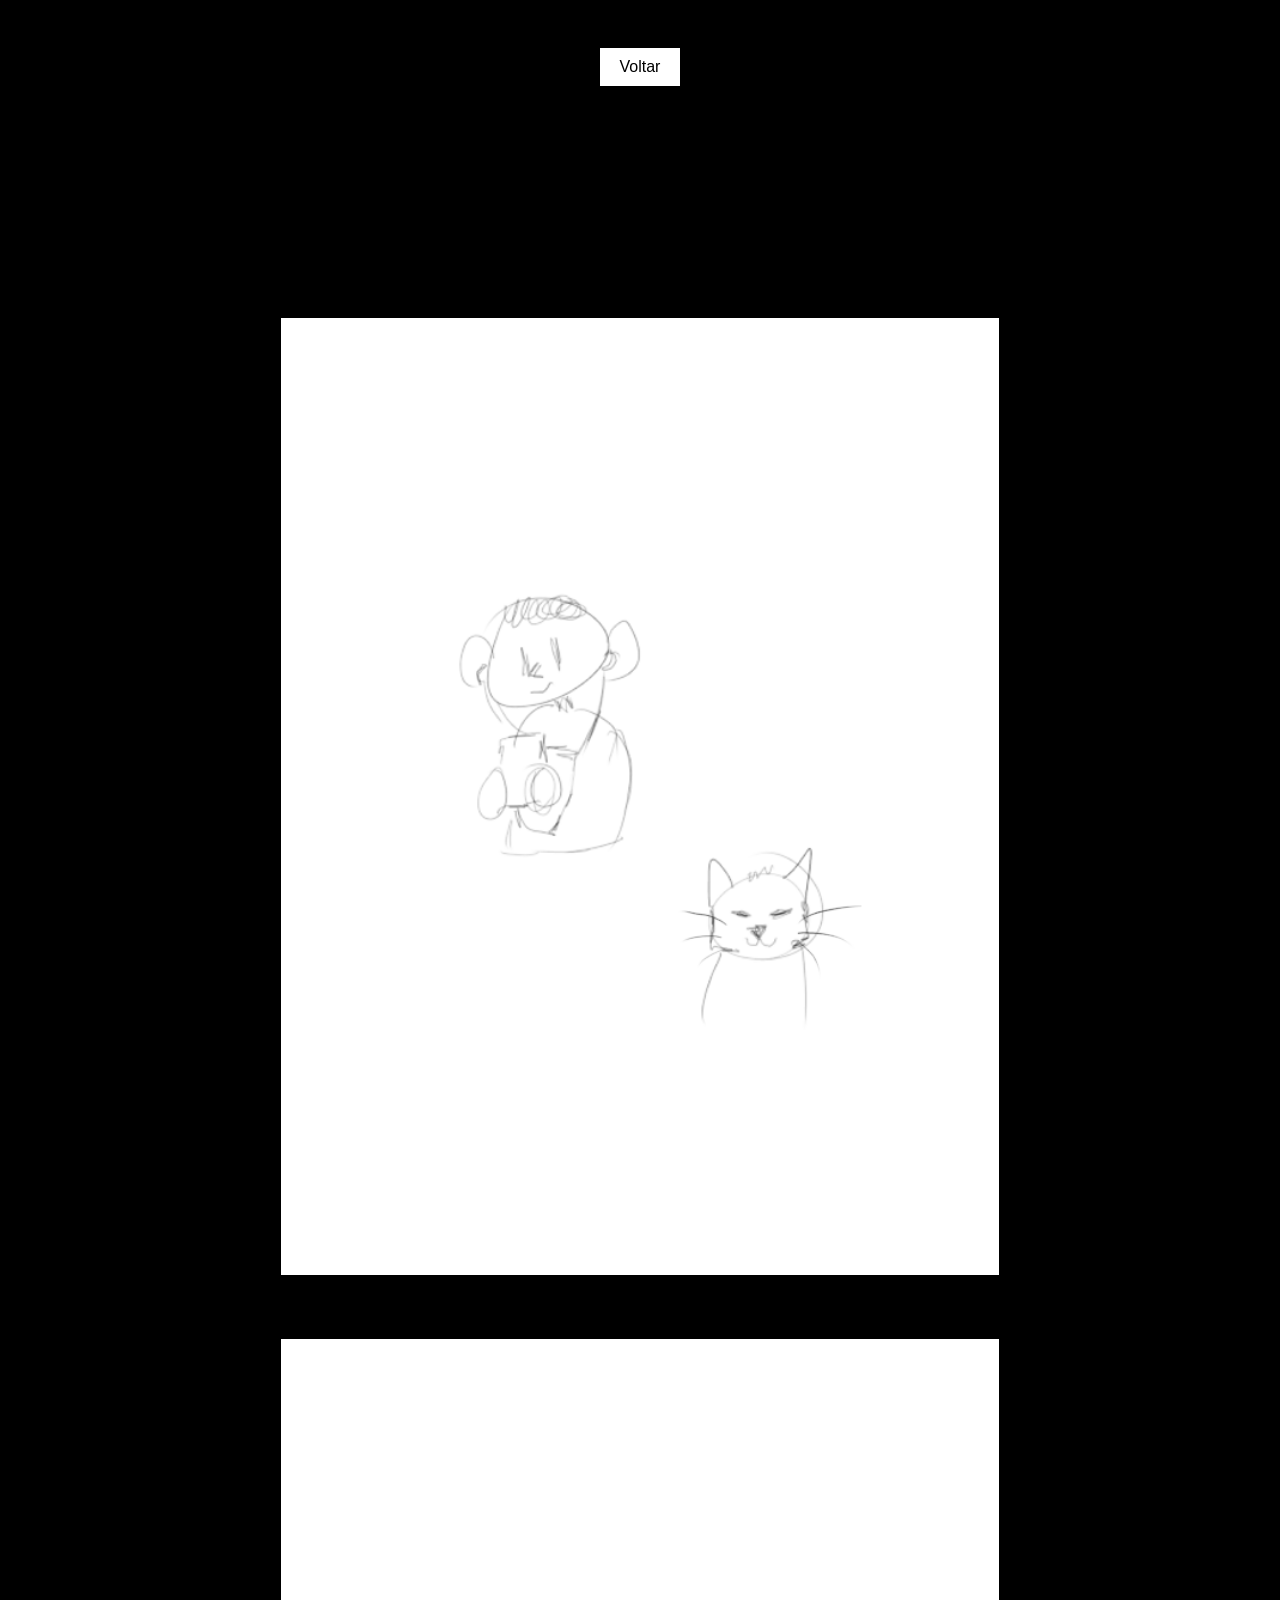
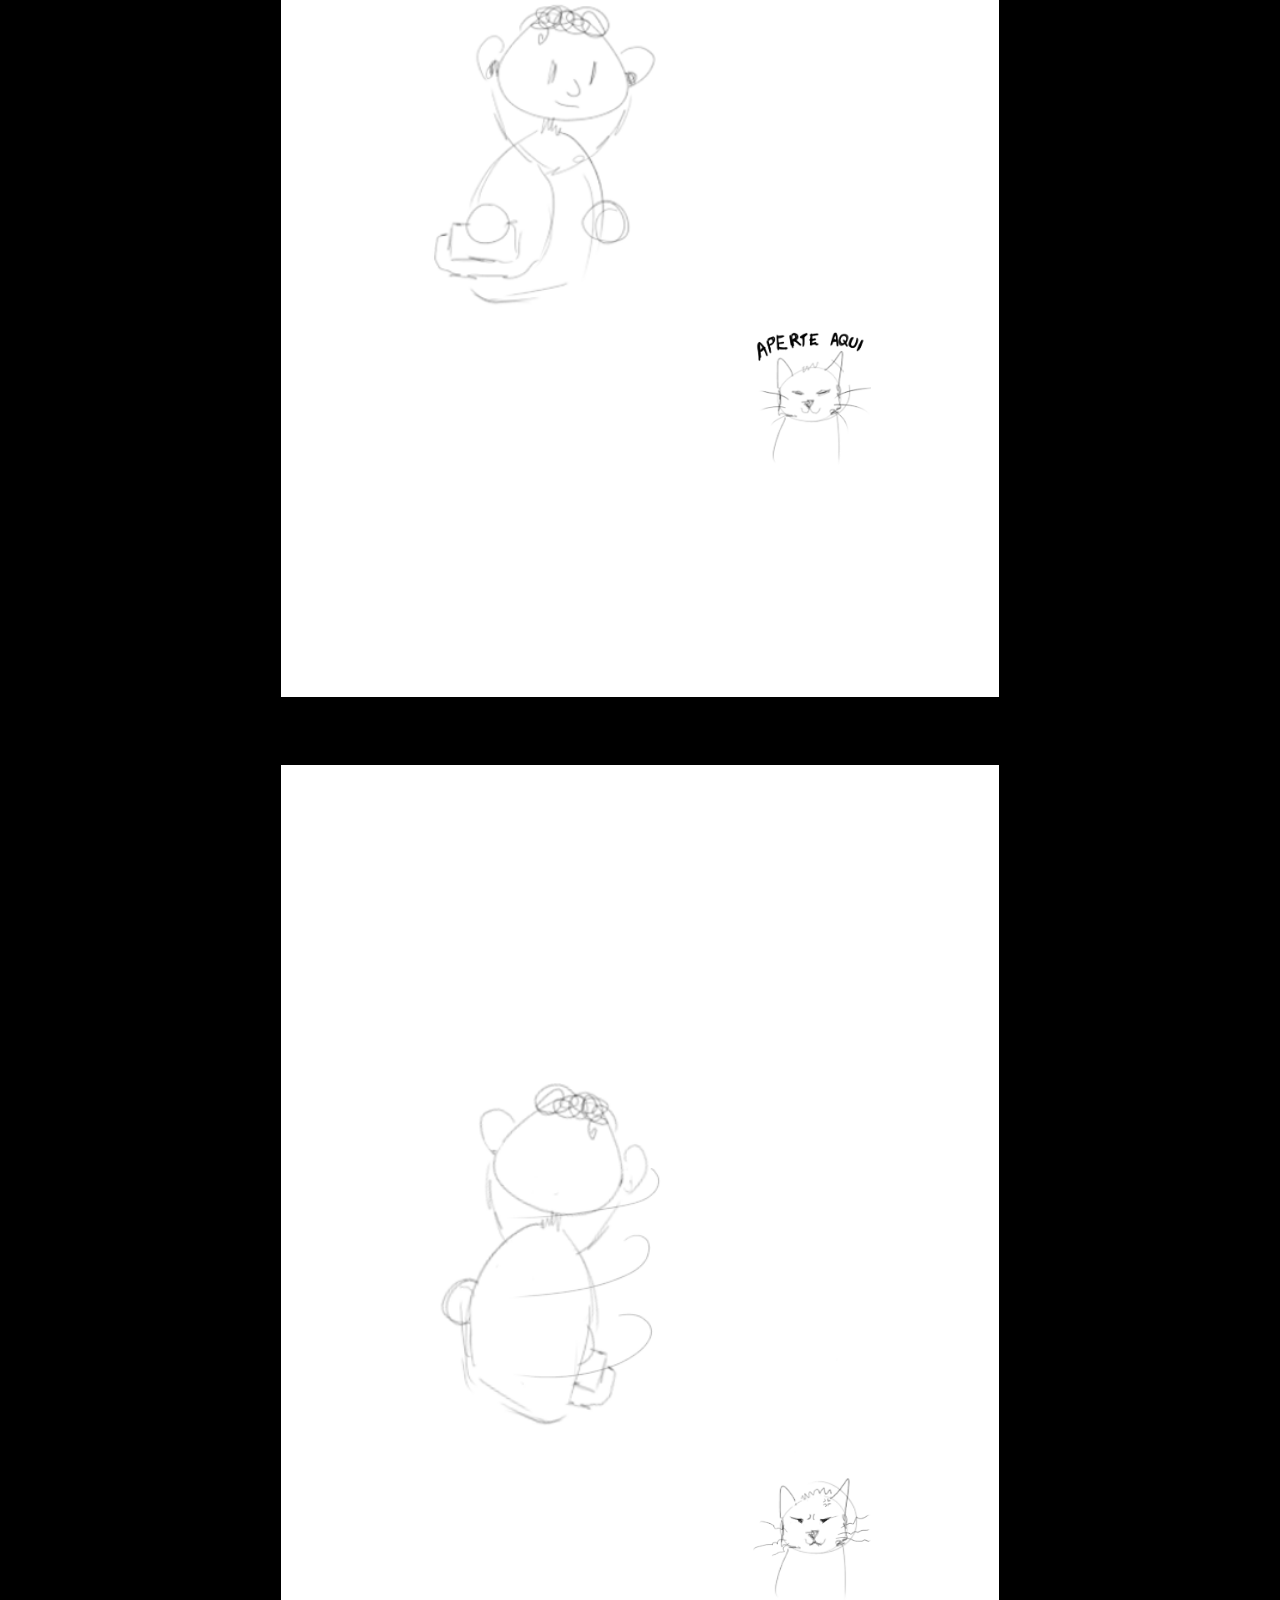
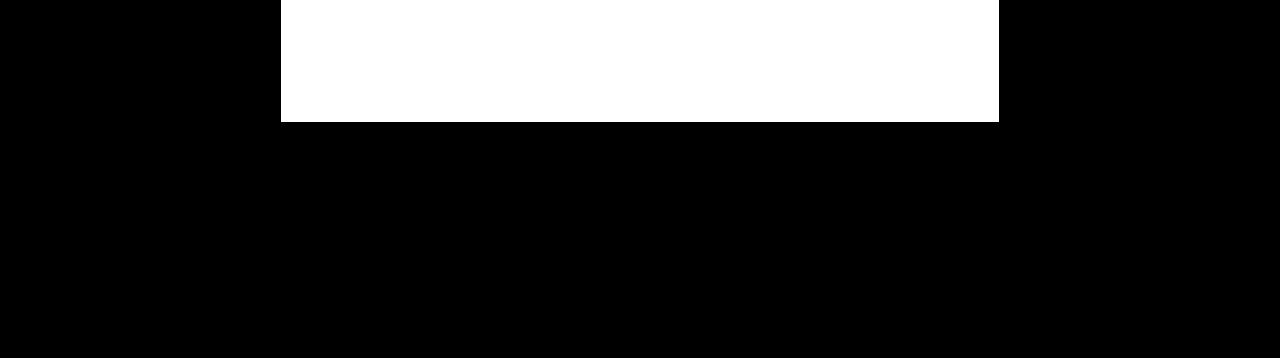
<file: quadrinhos/04/index.html>
<!DOCTYPE html>
<html lang="pt-br">
<head>
    <meta charset="UTF-8">
    <meta name="viewport" content="width=device-width, initial-scale=1.0">
    <link rel="stylesheet" href="../../style.css">
    <link rel="stylesheet" href="style.css">
    <title>Prototipos</title>
</head>
<body>
    <button class="voltar" onclick="window.location.href='../../index.html'">Voltar</button>
    <main>
        <img src="imgs/01.png" alt="">
        <div>
            <img src="imgs/02.png" alt="">
            <img src="imgs/gato.png" id="gato" class="gato" alt="">
            <img src="imgs/gato1_2.png" id="gato1_2" class="gato" alt="">
        </div>
        <div>
            <img src="imgs/03_ruim.png" class="caminho_ruim" alt="">
            <img src="imgs/gato3.png" class="caminho_ruim" id="gato3" alt="">
        </div>
        <img src="imgs/03_bom.gif" class="caminho_bom" alt="">
        <div>
            <img src="imgs/04_bom.png" class="caminho_bom" alt="">
            <img src="imgs/gato2.png" class="caminho_bom" id="gato2" alt="">
        </div>
    </main>
    <script src="script.js"></script>
</body>
</html>
</file>
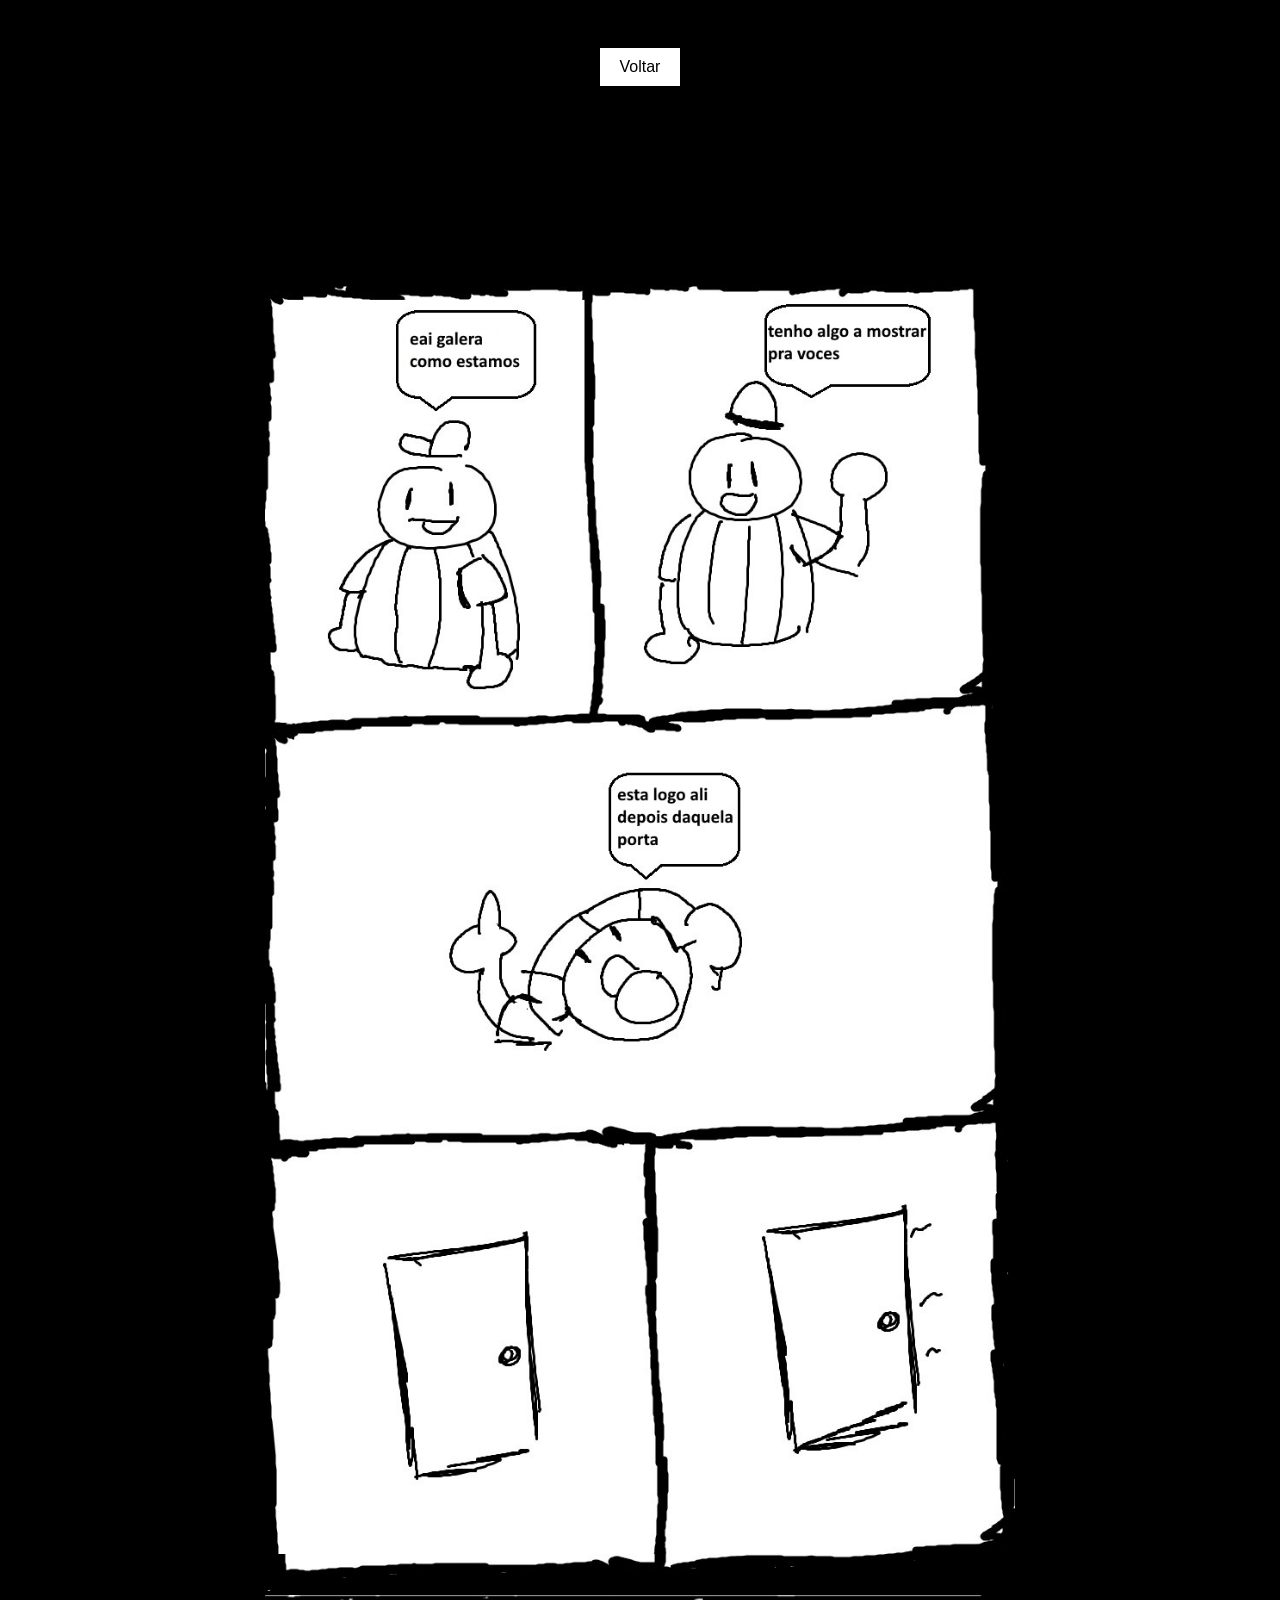
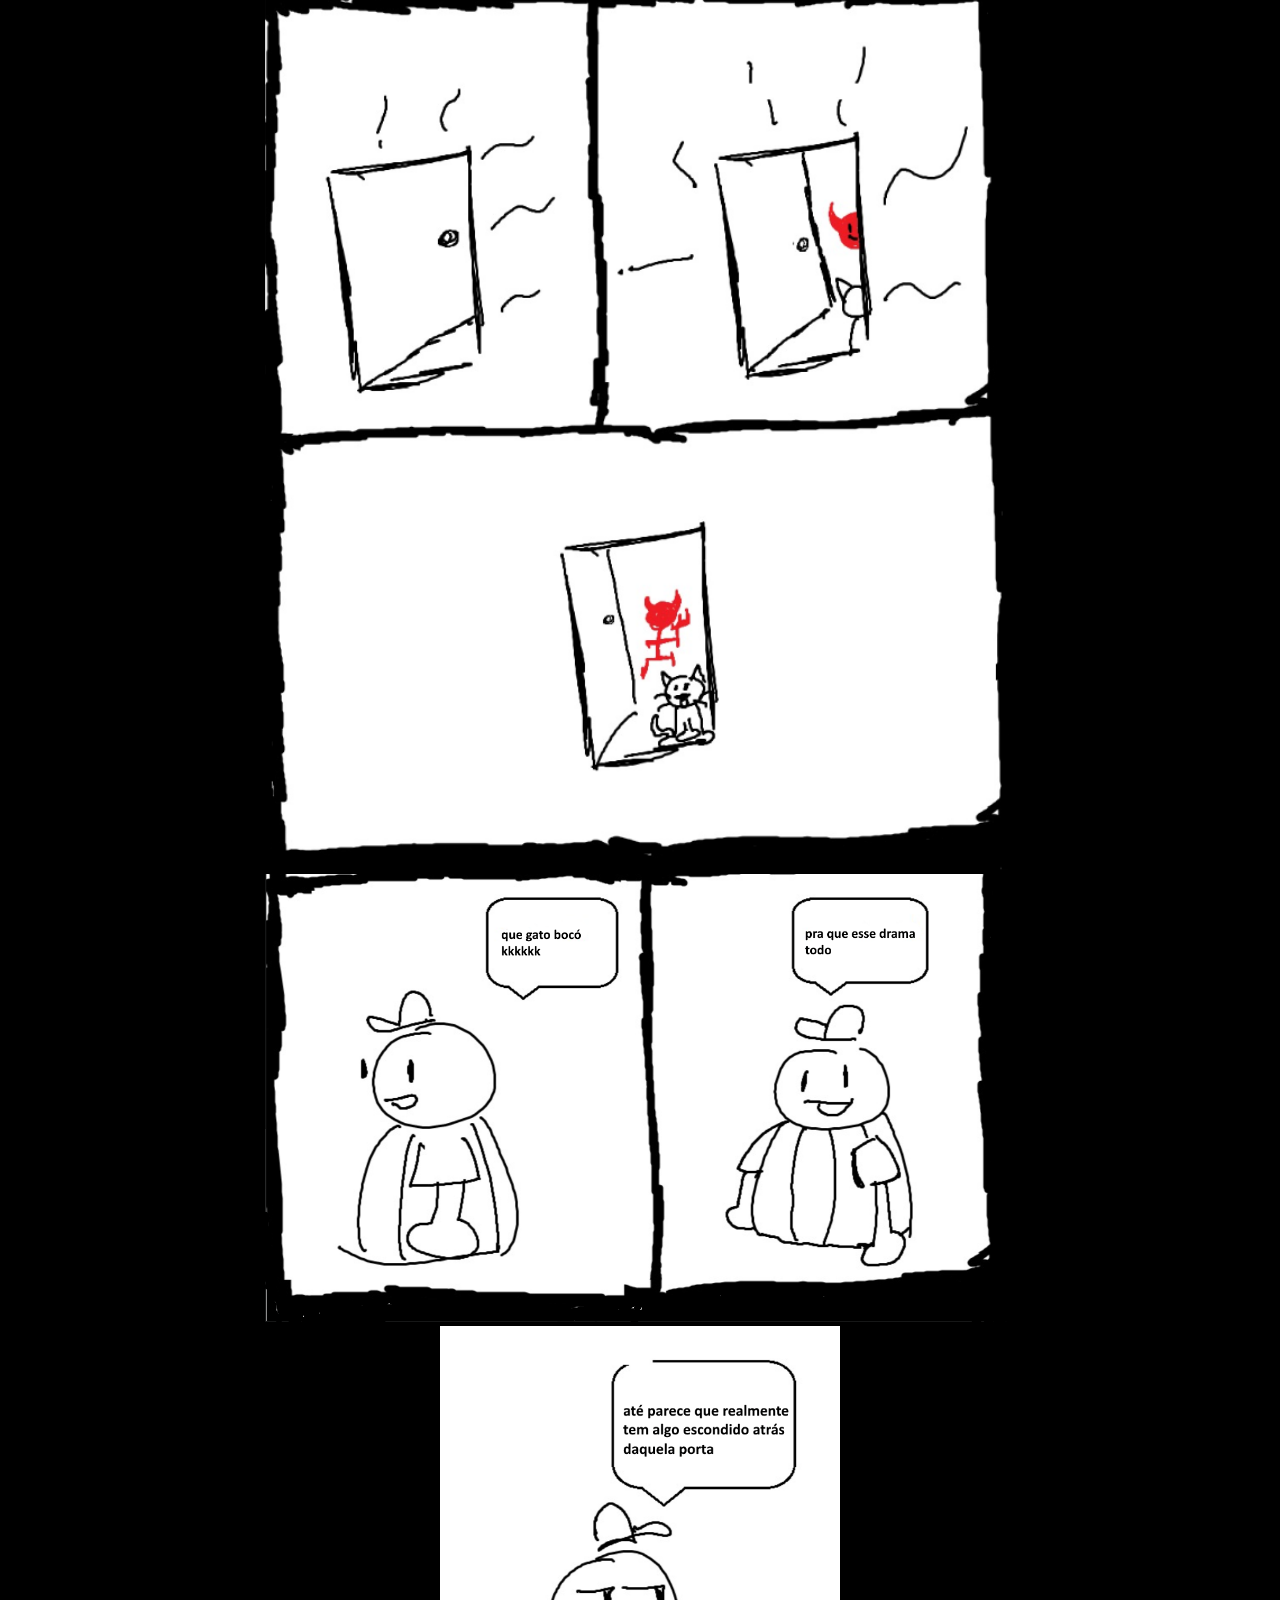
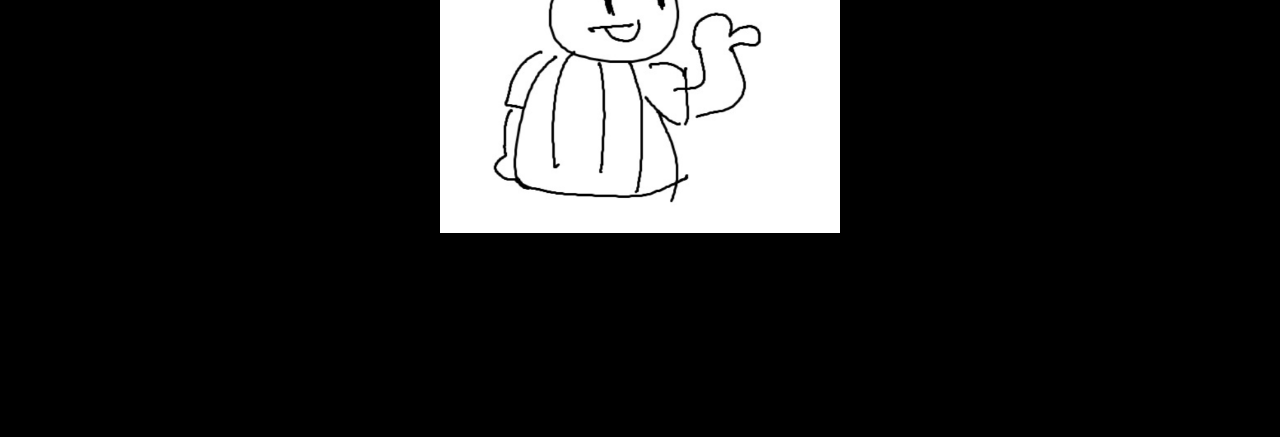
<file: Prototipos/quadrinhos/01/index.html>
<!DOCTYPE html>
<html lang="pt-br">

<head>
    <meta charset="UTF-8">
    <meta name="viewport" content="width=device-width, initial-scale=1.0">
    <link rel="stylesheet" href="../../style.css">
    <title>Prototipos</title>
    <style>
        .a2doMal {
            display: none;
        }

        div:last-child {
            max-width: 400px;
        }

        #aviso {
            position: fixed;
            left: 50%;
            width: 300px;
            margin-left: -150px;
            bottom: 0;
            z-index: 9999;
            animation: shake 2s ease infinite, fadeAviso 1s ease forwards;
        }

        @keyframes fadeAviso {
            0% {
                opacity: 0;
            }

            20%,
            80% {
                opacity: 1;
            }

            100% {
                opacity: 0;
            }
        }

        @keyframes shake {

            0%,
            100% {
                transform: translateX(0);
            }

            10%,
            30%,
            50%,
            70%,
            90% {
                transform: translateX(-10px);
            }

            20%,
            40%,
            60%,
            80% {
                transform: translateX(10px);
            }
        }
    </style>
</head>

<body>
    <button class="voltar" onclick="window.location.href='../../index.html'">Voltar</button>
    <main>
        <div class="a1">
            <img src="imgs/1.jpeg" alt="">
        </div>
        <div class="a2">
            <img src="imgs/2.png" alt="">
        </div>
        <div class="a2doMal">
            <img src="imgs/2 do mal.png" alt="">
        </div>
        <div class="3">
            <img src="imgs/3.png" alt="">
        </div>
        <div class="4">
            <img src="imgs/4.png" alt="">
        </div>
    </main>
    <script>
        const musicaFinal = new Audio('../../musga/minecraft-train-whistle-cave-sound.mp3');
        musicaFinal.preload = 'auto';
        musicaFinal.volume = 0.7;
        musicaFinal.loop = false;
        let chegouAoFinal = false;
        let executado = false

        window.addEventListener("scroll", () => {
            if(!chegouAoFinal){
                chegouAoFinal = window.innerHeight + window.scrollY >= document.documentElement.scrollHeight * 0.95;
            }

            if (chegouAoFinal && !executado) {
                executado = true

                document.querySelector(".a2").style.display = "none";
                document.querySelector(".a2doMal").style.display = "block";

                musicaFinal.currentTime = 0;
                musicaFinal.play().catch()

                const aviso = document.createElement("img");
                aviso.src = "imgs/aviso.png";
                aviso.id = "aviso";
                document.body.appendChild(aviso);

                setTimeout(() => {
                    aviso.style.display = "none";
                }, 1000);
            }
        });
    </script>
</body>

</html>
</file>
<file: Projeto/style.css>
* {
    margin: 0;
    padding: 0;
    box-sizing: border-box;
}

body {
    display: flex;
    flex-direction: column;
    justify-content: center;
    align-items: center;
    background-color: black;
    padding: 3rem 1rem;
}

.cena {
    position: relative;
    width: fit-content;
    max-width: 100%;
    aspect-ratio: 685 / 4096;
}

img {
    display: block;
}

img.fundo {
    margin: auto;
    max-width: 690px;
    width: 100%;
    height: auto;
}

.elemento {
    position: absolute;
}

.terror,
.padrao,
.desbloqueado,
.buttonLocked {
    display: none;
}

.bordaColetavel {
    filter: drop-shadow(0px 0px 10px rgba(255, 255, 255, 0.6))
}

#botao-menu {
    position: fixed;
    width: 40px;
    height: 40px;
    right: 0.5%;
    top: 0.5%;
    background-color: rgba(0, 0, 0, 0.5);
    border: none;
    cursor: pointer;
    color: #fff;
    transition: .2s;
}

#botao-menu:hover,
#botao-prototipos:hover {
    background-color: #fff;
    color: #000;
}

#botao-prototipos {
    position: fixed;
    width: 100px;
    height: 40px;
    right: 0.5%;
    top: 45px;
    background-color: rgba(0, 0, 0, 0.5);
    border: none;
    cursor: pointer;
    color: #fff;
    transition: .2s;
}

#Gas {
    aspect-ratio: 1 / 1;
    height: auto;
    width: 40%;
    left: 57.3%;
    top: 67.65%;
}

#Lanterna {
    aspect-ratio: 1 / 1;
    height: auto;
    width: 22.5%;
    left: 12%;
    top: 68%;
}

#Mapa {
    aspect-ratio: 1 / 1;
    height: auto;
    width: 17.5%;
    left: 28%;
    top: 70.75%;
}

#tropeco {
    position: absolute;
    aspect-ratio: 1 / 1;
    height: auto;
    left: 17.5%;
    top: 53.5%;
    transform-origin: bottom center;
    transform: rotate(1deg);
    z-index: 2;
}

@keyframes tropeco {
    0% {
        transform: rotate(1deg);
    }
    25% {
        transform: rotate(-4deg);
    }
    50% {
        transform: rotate(1deg);
    }
    75%{
        transform: rotate(-4deg);
    }
    100%{
        transform: rotate(1deg);
    }
}

#chocalha {
    position: absolute;
    aspect-ratio: 1 / 1.2;
    height: auto;
    left: 56.5%;
    top: 54.0%;
    transform: rotate(0deg);
    z-index: 3;
}

@keyframes chocalhar {
    0% {
        transform: rotate(0deg);
    }
    50% {
        transform: rotate(2deg);
    }
    100% {
        transform: rotate(0deg);
    }
}

#batida {
    position: absolute;
    aspect-ratio: 2 / 1;
    height: auto;
    height: auto;
    left: 11.5%;
    top: 60.7%;
    transform: translateX(0);
    z-index: 1;
}

@keyframes batida {
    0% {
        transform: translateX(0);
    }
    50% {
        transform: translateX(-12px);
    }
    100% {
        transform: translateX(0);
    }
}

#balaoSurpresa {
    display: none;
    position: absolute;
    aspect-ratio: 1.1 / 1;
    height: auto;
    left: 39.5%;
    top: 50%;
    transform: rotate(0deg);
    /* animation: surpresa 0.5s ease-out 4;  */
}

@keyframes surpresa {
    0% {
        transform: scale(1) rotate(0deg);
    }
    50% {
        transform: scale(1.1) rotate(5deg);
    }
    100% {
        transform: scale(1) rotate(0deg);
    }
}

#overlay-inicio {
    position: fixed;
    inset: 0;
    z-index: 1000;
    background-color: #000;
    display: flex;
    align-items: center;
    justify-content: center;
    padding: 2rem;
}

#overlay-inicio.oculto {
    display: none;
}

.overlay-conteudo {
    text-align: center;
    color: #fff;
    font-family: sans-serif;
    max-width: 420px;
    display: flex;
    flex-direction: column;
    gap: 1rem;
    align-items: center;
}

.overlay-conteudo h1 {
    font-size: 2rem;
    letter-spacing: 0.1em;
}

.overlay-conteudo p {
    opacity: 0.8;
}

#btn-iniciar {
    padding: 0.9rem 1.4rem;
    font-size: 1rem;
    background: #fff;
    color: #000;
    border: none;
    cursor: pointer;
    transition: 0.2s;
}

#btn-iniciar:hover {
    opacity: 0.85;
}

body.travado-inicio {
    overflow: hidden;
}

.imagensJumpscare {
    display: none;
    margin: auto;
    max-width: 690px;
    width: 100%;
    height: auto;
    color: #fff;
}

.pisca {
    background-color: rgba(255, 255, 255, 0.8);
}

.creditos {
    height: 1015px;
    justify-content: center;
    align-items: center;
    flex-direction: column;
    transition: 1s;
}

.patas {
    position: absolute;
    width: fit-content;
    max-width: 100%;
    aspect-ratio: 685 / 4096;
    top: 0;
    display: none;
    opacity: 0;
}

.patas.ativo {
    display: block;
    animation: suave 0.5s ease-in-out forwards;
}

@keyframes suave {
    0% {
        opacity: 0;
    }
    100% {
        opacity: 1;
    }
}
</file>
<file: Prototipos/style.css>
* {
    margin: 0;
    padding: 0;
    box-sizing: border-box;
}

body {
    background: #000;
    text-align: center;
}

.voltar {
    background: #fff;
    border: none;
    padding: 10px 20px;
    font-size: 1rem;
    cursor: pointer;
    margin-top: 3rem;
}

main {
    padding: 200px 0;
    display: flex;
    flex-direction: column;
    align-items: center;
    text-align: center;
}

h1 {
    color: #fff;
    font-size: 2rem;
}

main button {
    background: #fff;
    border: none;
    padding: 10px 20px;
    font-size: 1rem;
    cursor: pointer;
    margin: 1rem;
    margin-bottom: 5rem;
}

div {
    max-width: 750px;
    width: 100%;
}

div img {
    width: 100%;
}
</file>
<file: Protótipos/style.css>
* {
    margin: 0;
    padding: 0;
    box-sizing: border-box;
}

body {
    background: #000;
    text-align: center;
}

.voltar {
    background: #fff;
    border: none;
    padding: 10px 20px;
    font-size: 1rem;
    cursor: pointer;
    margin-top: 3rem;
}

main {
    padding: 200px 0;
    display: flex;
    flex-direction: column;
    align-items: center;
    text-align: center;
}

h1 {
    color: #fff;
    font-size: 2rem;
}

main button {
    background: #fff;
    border: none;
    padding: 10px 20px;
    font-size: 1rem;
    cursor: pointer;
    margin: 1rem;
    margin-bottom: 5rem;
}

div {
    max-width: 750px;
    width: 100%;
}

div img {
    width: 100%;
}
</file>
<file: style.css>
* {
    margin: 0;
    padding: 0;
    box-sizing: border-box;
}

body {
    background: #000;
    text-align: center;
}

.voltar {
    background: #fff;
    border: none;
    padding: 10px 20px;
    font-size: 1rem;
    cursor: pointer;
    margin-top: 3rem;
}

main {
    padding: 200px 0;
    display: flex;
    flex-direction: column;
    align-items: center;
    text-align: center;
}

h1 {
    color: #fff;
    font-size: 2rem;
}

main button {
    background: #fff;
    border: none;
    padding: 10px 20px;
    font-size: 1rem;
    cursor: pointer;
    margin: 1rem;
    margin-bottom: 5rem;
}

div {
    max-width: 750px;
    width: 100%;
}

div img {
    width: 100%;
}
</file>
<file: quadrinhos/03/style.css>
img {
    display: block;
    width: 100%;
    height: auto;
}

main {
    padding: 200px 0;
    width: 100%;
    max-width: 1400px;
    margin: 0 auto;
    position: relative;
}

#cena-sticky {
    position: relative;
}

#img02,
#baam,
#img03 {
    position: sticky;
}

#img03, 
#baam {
    display: none;
}

#baam {
    z-index: 999;
    width: 300px;
    margin: 0 auto;
    top: 27%;
    animation: horizontal-shaking 0.5s, infinite fade 1s ease forwards;
}

@keyframes horizontal-shaking {
 0% { transform: translateX(0) }
 25% { transform: translateX(5px) }
 50% { transform: translateX(-5px) }
 75% { transform: translateX(5px) }
 100% { transform: translateX(0) }
}

@keyframes fade {
    0% { opacity: 0; }
    20%, 80% { opacity: 1; }
    100% { opacity: 0; }
}

#braco {
    transform-origin: top left;
    display: none;
    position: fixed;
}

#flex {
    display: flex;
    flex-wrap: wrap;
    gap: 1rem;
    margin-bottom: 1rem;
    width: 100%;
    max-width: 100%;
    justify-content: center;
}

.tipo-pequeno {
    width: 543px;
}

.tipo-largo {
    width: 718px;
}

#img04 {
    max-width: 600px;
    width: 100%;
    margin: 2rem auto 0;
    padding: 0 1rem;
}

/* 1401px ou mais */
@media screen and (min-width: 1401px) {
    #cena-sticky {
        width: 1400px;
        min-height: 2600px;
    }

    #braco {
        bottom: 48%;
        right: 40%;
        width: 629px;
    }

    #img02,
    #img03 {
        top: 10%;
    }
}

/* até 1401px */
@media screen and (max-width: 1401px) {
    #cena-sticky {
        width: 1200px;
        min-height: 2700px;
    }

    #braco {
        bottom: 53%;
        right: 40%;
        width: 512px;
    }

    #img02,
    #img03 {
        top: 15%;
    }
}

/* até 1276px */
@media screen and (max-width: 1276px) {
    #cena-sticky {
        width: 718px;
        min-height: 2450px;
    }

    #img02,
    #img03 {
        top: 28%;
    }

    #braco {
        bottom: 48%;
        right: 43%;
        width: 310px;
    }
}

/* até 992px */
@media screen and (max-width: 992px) {
    #braco {
        bottom: 49%;
        right: 42%;
        width: 300px;
    }
}

/* até 777px */
@media screen and (max-width: 777px) {
    .tipo-largo {
        width: 545px;
    }

    .tipo-pequeno {
        width: 410px;
    }

    #cena-sticky {
        width: 545px;
        min-height: 2450px;
    }

    #img02,
    #img03 {
        top: 28%;
    }

    #braco {
        bottom: 54%;
        right: 42%;
        width: 233px;
    }
}

/* até 575px */
@media screen and (max-width: 575px) {
    #braco {
        right: 40%;
        width: 235px;
    }
}
</file>
<file: quadrinhos/04/style.css>
main {
    max-width: 750px;
    margin: 0 auto;
    scroll-behavior: smooth;
}

img {
    width: 100%;
    padding: 2rem 1rem;
}

main div {
    position: relative;
}

.gato {
    right: clamp(77px, 10vw, 157px);
    bottom: clamp(89px, 25vh, 230px);
    position: absolute;
    width: clamp(123px, 12vw, 226px);
    cursor: pointer;
}

#gato1_2 {
    display: none;
}

#gato2 {
    right: clamp(64px, 10vw, 122px);
    bottom: clamp(89px, 19vh, 230px);
    position: absolute;
    width: clamp(136px, 14vw, 259px);
    animation: gelatine 0.5s infinite;
}

@keyframes gelatine {
    from, to { transform: scale(1, 1); }
    25% { transform: scale(0.9, 1.1); }
    50% { transform: scale(1.1, 0.9); }
    75% { transform: scale(0.95, 1.05); }
}

#gato3 {
    right: clamp(77px, 10vw, 140px);
    bottom: clamp(89px, 14vh, 230px);
    position: absolute;
    width: clamp(123px, 12vw, 230px);
    animation: angry 0.5s infinite;
}

@keyframes angry {
    0%, 100% { transform: translateX(0) rotate(0deg); }
    20% { transform: translateX(-7px) rotate(-3deg); }
    40% { transform: translateX(7px) rotate(3deg); }
    60% { transform: translateX(-5px) rotate(-2deg); }
    80% { transform: translateX(5px) rotate(2deg); }
}

.caminho_bom {
    display: none;
}
</file>
